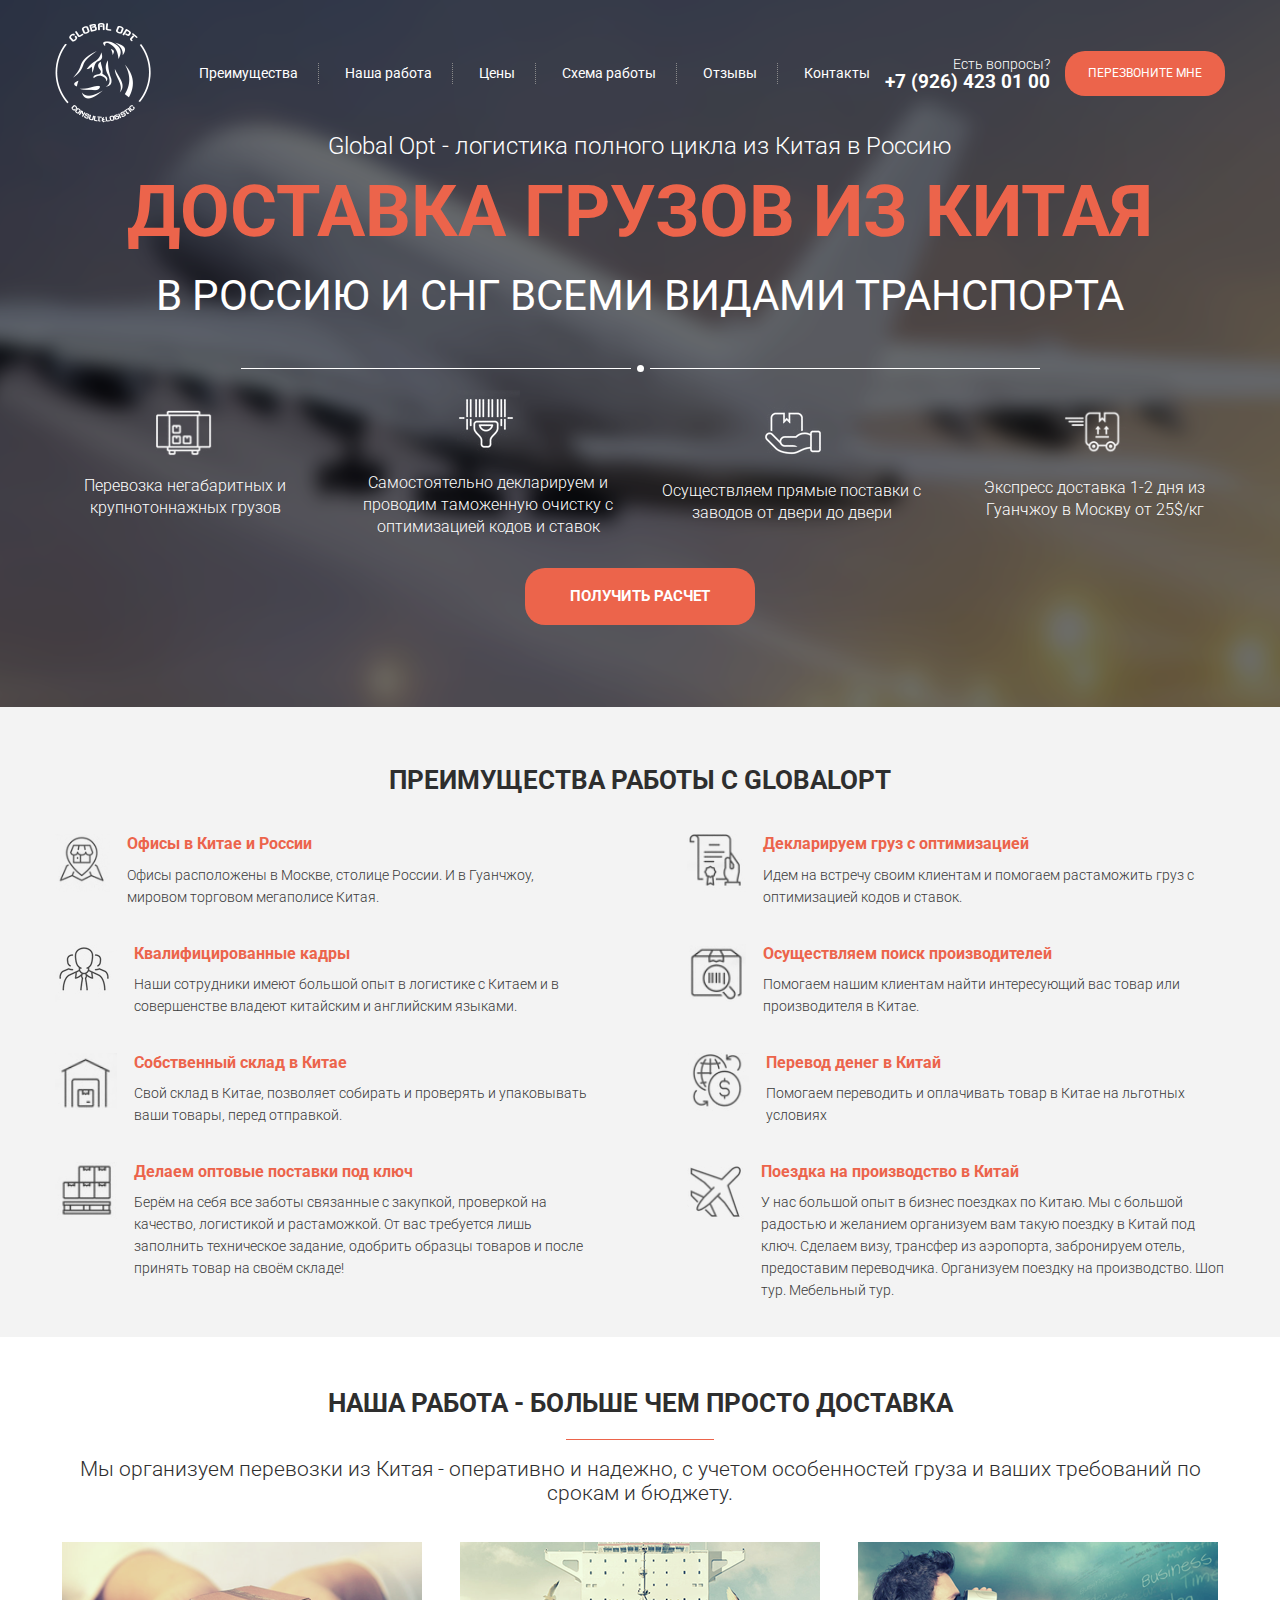
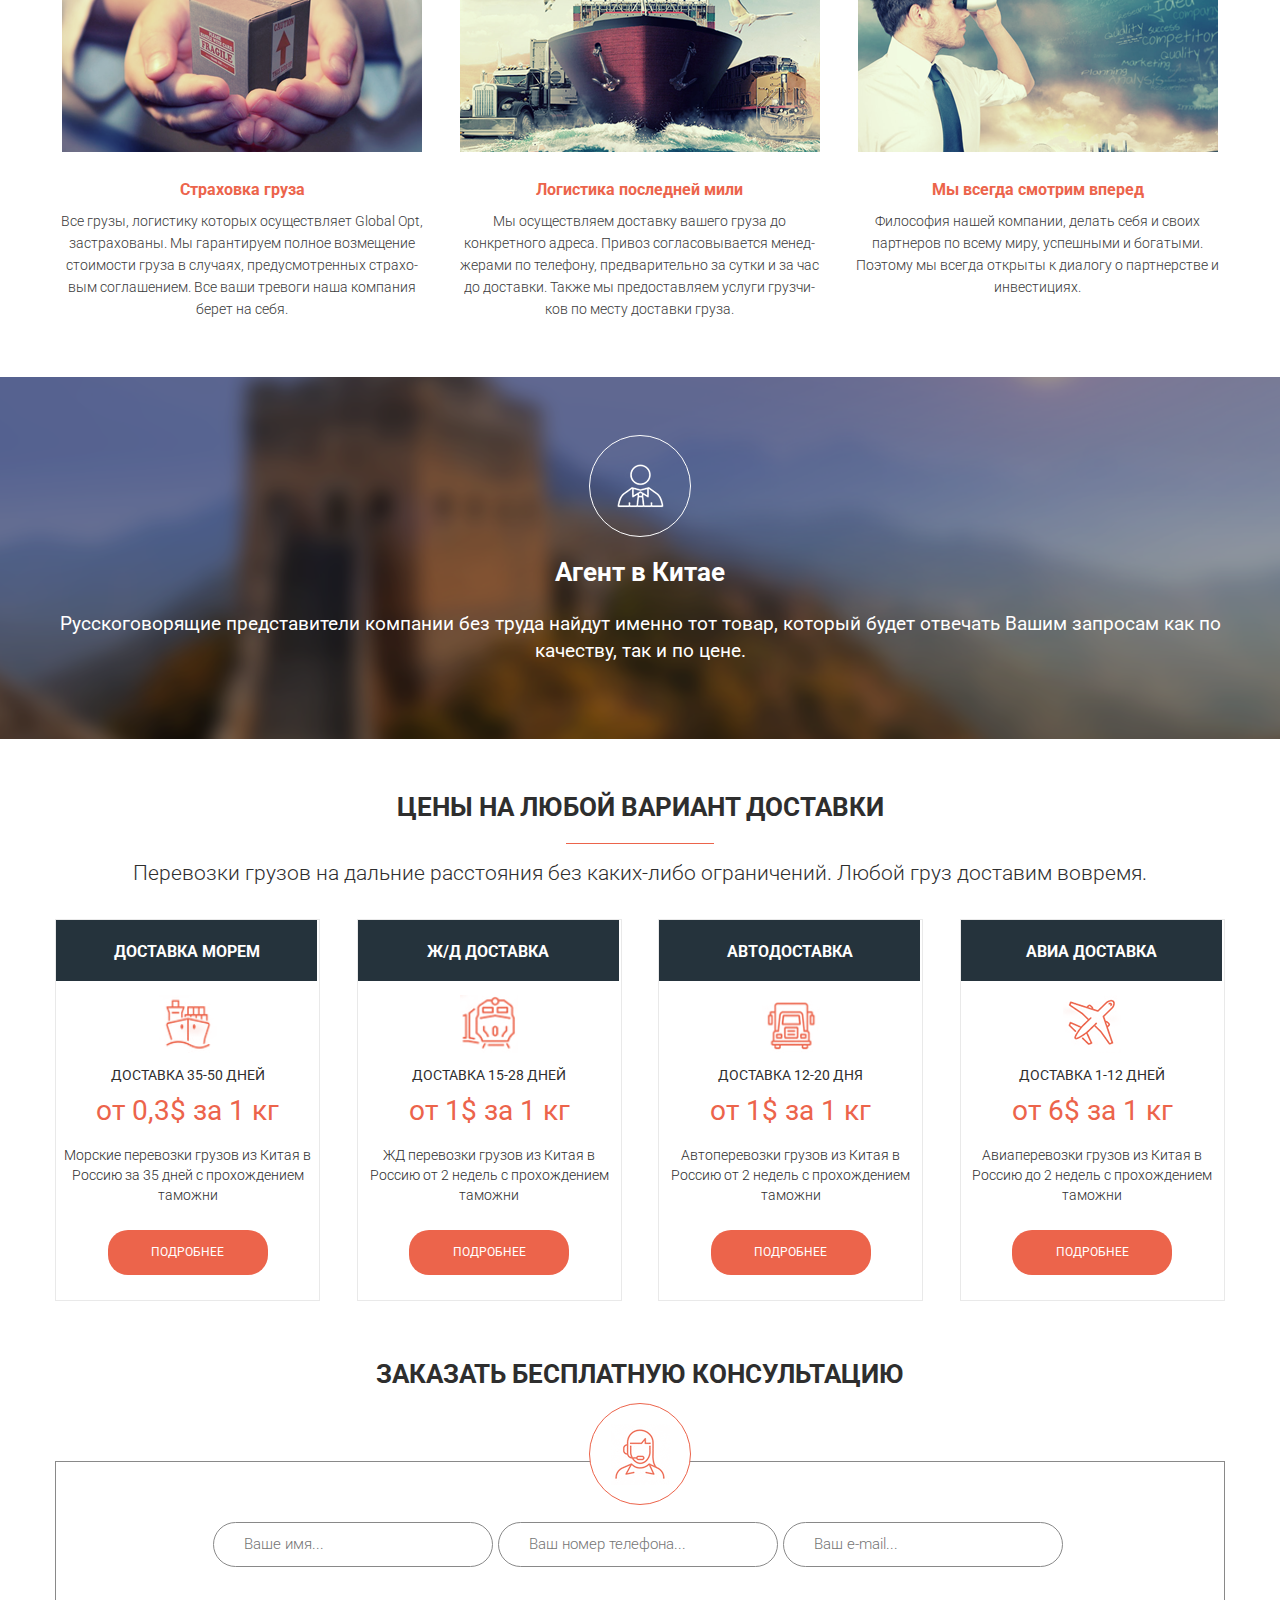
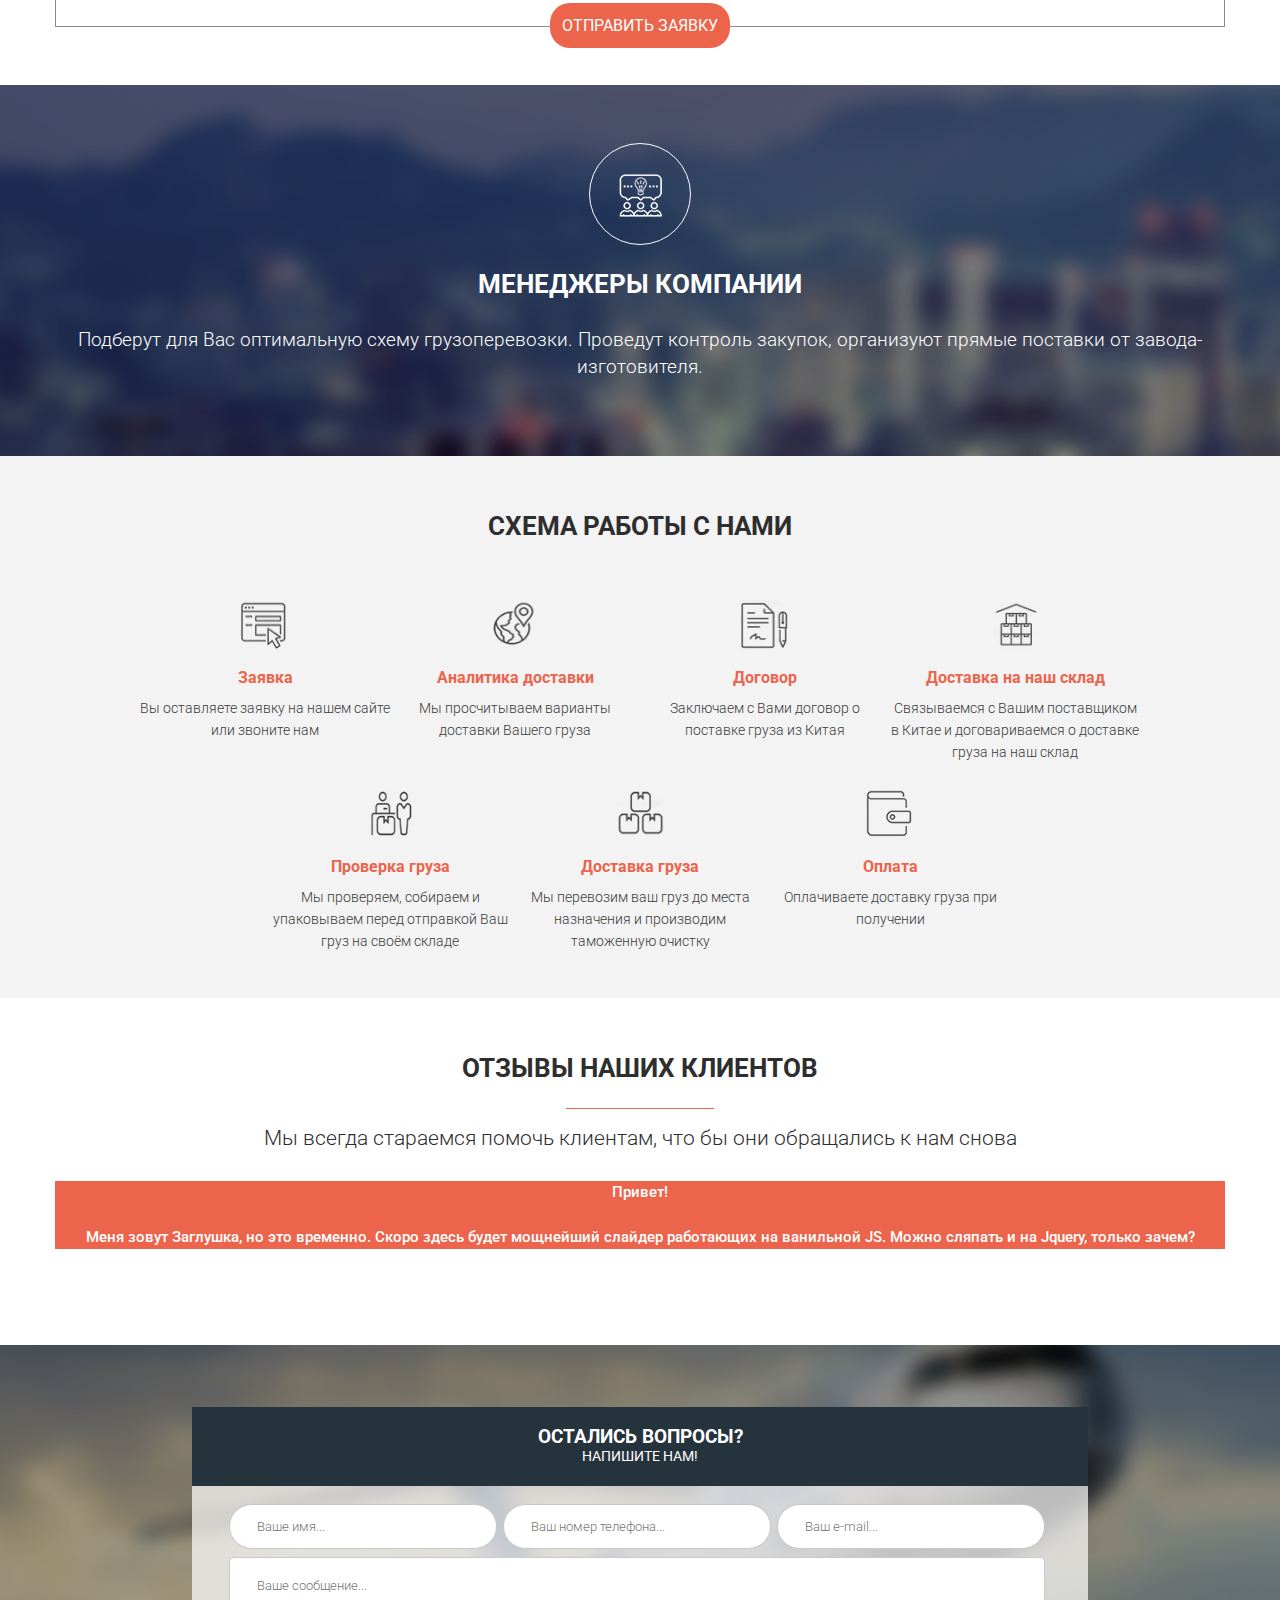
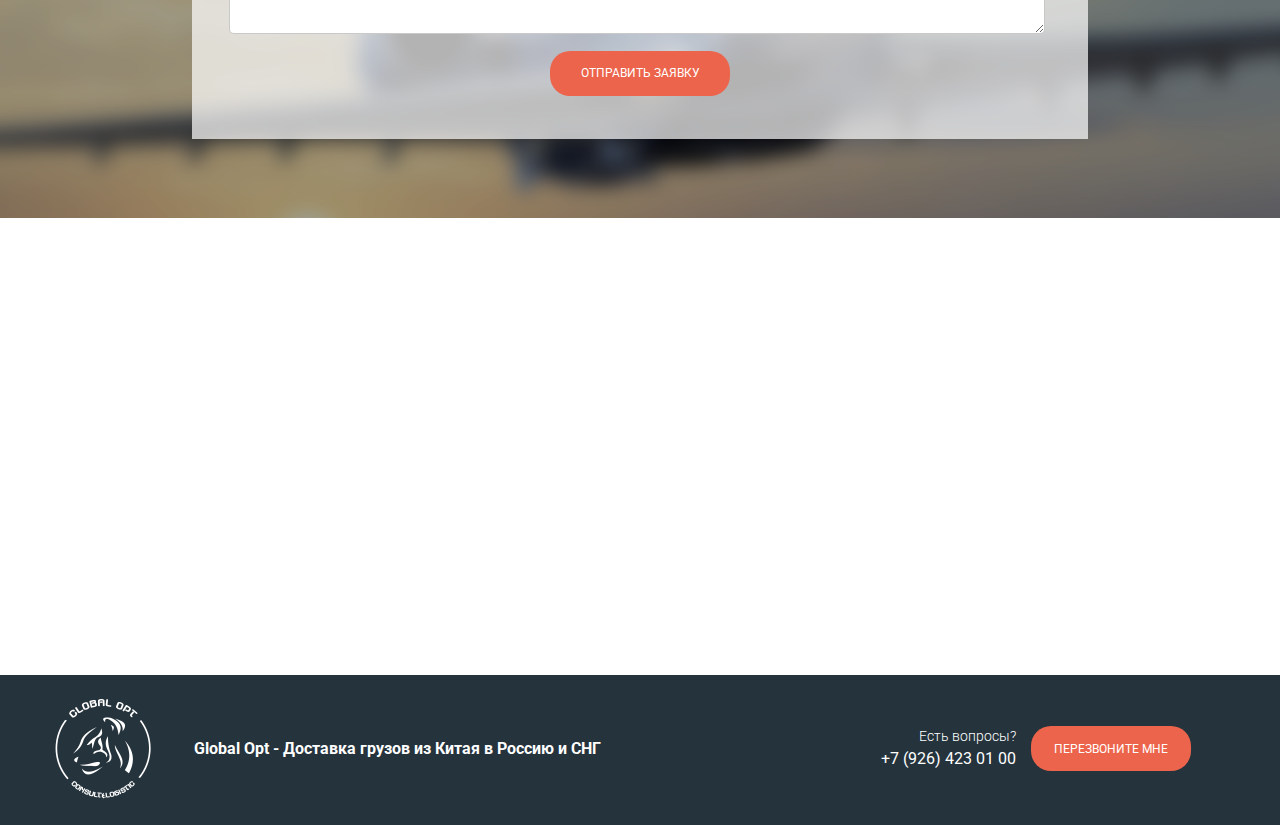
<file: docs/Glopt/index.html>
<!DOCTYPE html><html lang="en"><head><meta charset="UTF-8"><meta http-equiv="X-UA-Compatible" content="IE=edge"><meta name="viewport" content="width=device-width,initial-scale=1"><title>Glopt</title><link rel="stylesheet" href="css/style.min.css"></head><body><section class="promo"><div class="container"><nav class="promo-menu"><div class="hamburger"><span></span> <span></span> <span></span></div><div class="promo-menu-mobile"><ul class="promo-menu-mobile__container"><a href="#" class="promo-menu-mobile__item">Преимущества</a> <a href="#" class="promo-menu-mobile__item">Наша работа</a> <a href="#" class="promo-menu-mobile__item">Цены</a> <a href="#" class="promo-menu-mobile__item">Схема работы </a><a href="#" class="promo-menu-mobile__item">Отзывы</a> <a href="#" class="promo-menu-mobile__item">Контакты</a></ul></div><div class="promo-menu__logo"><img src="img/promo/logo.png" alt="logo"></div><ul class="promo-menu__container"><a href="#" class="promo-menu__item">Преимущества</a> <a href="#" class="promo-menu__item">Наша работа</a> <a href="#" class="promo-menu__item">Цены</a> <a href="#" class="promo-menu__item">Схема работы </a><a href="#" class="promo-menu__item">Отзывы</a> <a href="#" class="promo-menu__item">Контакты</a></ul><div class="promo-menu__contacts"><div><div class="promo-menu__title">Есть вопросы?</div><a href="tel:89264230100" class="promo-menu__phone">+7 (926) 423 01 00</a></div><button class="button button_promo">Перезвоните мне</button></div></nav><h1 class="promo__header">Global Opt - логистика полного цикла из Китая в Россию</h1><h2 class="promo__title">ДОСТАВКА ГРУЗОВ ИЗ КИТАЯ</h2><div class="promo__subtitle">В РОССИЮ И СНГ ВСЕМИ ВИДАМИ ТРАНСПОРТА</div><div class="promo__divider"><div class="promo__divider-line"></div><div class="promo__divider-round"></div><div class="promo__divider-line"></div></div><div class="promo__descr-container"><div class="promo__descr-block"><img src="icons/promo/promo_icon1.png" alt="promo1" class="promo__descr-img"><div class="promo__descr-text">Перевозка негабаритных и крупнотоннажных грузов</div></div><div class="promo__descr-block"><img src="icons/promo/promo_icon2.png" alt="promo2" class="promo__descr-img"><div class="promo__descr-text">Самостоятельно декларируем и проводим таможенную очистку с оптимизацией кодов и ставок</div></div><div class="promo__descr-block"><img src="icons/promo/promo_icon3.png" alt="promo3" class="promo__descr-img"><div class="promo__descr-text">Осуществляем прямые поставки с заводов от двери до двери</div></div><div class="promo__descr-block"><img src="icons/promo/promo_icon4.png" alt="promo4" class="promo__descr-img"><div class="promo__descr-text">Экспресс доставка 1-2 дня из Гуанчжоу в Москву от 25$/кг</div></div></div><button class="button button_promo-bottom">Получить расчет</button></div></section><section class="advantages"><div class="container"><h2 class="section__title">Преимущества работы с GlobalOpt</h2><div class="advantages__wrapper"><div class="advantages__items"><img src="icons/advantages/adv_left1.png" alt="adv_l1" class="advantages__items-img"><div class="advantages__items-box"><h3 class="section__items-title">Офисы в Китае и России</h3><div class="section__items-descr">Офисы расположены в Москве, столице России. И в Гуанчжоу, мировом торговом мегаполисе Китая.</div></div></div><div class="advantages__items"><img src="icons/advantages/adv_right1.png" alt="adv_r1" class="advantages__items-img"><div class="advantages__items-box"><h3 class="section__items-title">Декларируем груз с оптимизацией</h3><div class="section__items-descr">Идем на встречу своим клиентам и помогаем растаможить груз с оптимизацией кодов и ставок.</div></div></div><div class="advantages__items"><img src="icons/advantages/adv_left2.png" alt="adv_l2" class="advantages__items-img"><div class="advantages__items-box"><h3 class="section__items-title">Квалифицированные кадры</h3><div class="section__items-descr">Наши сотрудники имеют большой опыт в логистике с Китаем и в совершенстве владеют китайским и английским языками.</div></div></div><div class="advantages__items"><img src="icons/advantages/adv_right2.png" alt="adv_r2" class="advantages__items-img"><div class="advantages__items-box"><h3 class="section__items-title">Осуществляем поиск производителей</h3><div class="section__items-descr">Помогаем нашим клиентам найти интересующий вас товар или производителя в Китае.</div></div></div><div class="advantages__items"><img src="icons/advantages/adv_left3.png" alt="adv_l3" class="advantages__items-img"><div class="advantages__items-box"><h3 class="section__items-title">Собственный склад в Китае</h3><div class="section__items-descr">Свой склад в Китае, позволяет собирать и проверять и упаковывать ваши товары, перед отправкой.</div></div></div><div class="advantages__items"><img src="icons/advantages/adv_right3.png" alt="adv_r3" class="advantages__items-img"><div class="advantages__items-box"><h3 class="section__items-title">Перевод денег в Китай</h3><div class="section__items-descr">Помогаем переводить и оплачивать товар в Китае на льготных условиях</div></div></div><div class="advantages__items"><img src="icons/advantages/adv_left4.png" alt="adv_l4" class="advantages__items-img"><div class="advantages__items-box"><h3 class="section__items-title">Делаем оптовые поставки под ключ</h3><div class="section__items-descr">Берём на себя все заботы связанные с закупкой, проверкой на качество, логистикой и растаможкой. От вас требуется лишь заполнить техническое задание, одобрить образцы товаров и после принять товар на своём складе!</div></div></div><div class="advantages__items"><img src="icons/advantages/adv_right4.png" alt="adv_r4" class="advantages__items-img"><div class="advantages__items-box"><h3 class="section__items-title">Поездка на производство в Китай</h3><div class="section__items-descr">У нас большой опыт в бизнес поездках по Китаю. Мы с большой радостью и желанием организуем вам такую поездку в Китай под ключ. Сделаем визу, трансфер из аэропорта, забронируем отель, предоставим переводчика. Организуем поездку на производство. Шоп тур. Мебельный тур.</div></div></div></div></div></section><section class="job"><div class="container"><h2 class="section__title">Наша работа - больше чем просто доставка</h2><div class="section__divider"></div><div class="section__subtitle">Мы организуем перевозки из Китая - оперативно и надежно, с учетом особенностей груза и ваших требований по срокам и бюджету.</div><div class="job__items"><div class="job__items-box"><img src="img/job/job1.png" alt="job1" class="job__items-img"><h3 class="section__items-title">Страховка груза</h3><div class="section__items-descr">Все грузы, логистику которых осуществляет Global Opt, застрахованы. Мы гарантируем полное возмещение стоимости груза в случаях, предусмотренных страхо- вым соглашением. Все ваши тревоги наша компания берет на себя.</div></div><div class="job__items-box"><img src="img/job/job2.png" alt="job2" class="job__items-img"><h3 class="section__items-title">Логистика последней мили</h3><div class="section__items-descr">Мы осуществляем доставку вашего груза до конкретного адреса. Привоз согласовывается менед- жерами по телефону, предварительно за сутки и за час до доставки. Также мы предоставляем услуги грузчи- ков по месту доставки груза.</div></div><div class="job__items-box"><img src="img/job/job3.png" alt="job3" class="job__items-img"><h3 class="section__items-title">Мы всегда смотрим вперед</h3><div class="section__items-descr">Философия нашей компании, делать себя и своих партнеров по всему миру, успешными и богатыми. Поэтому мы всегда открыты к диалогу о партнерстве и инвестициях.</div></div></div></div></section><section class="agent"><div class="container"><div class="section__round"><img src="icons/agent/agent_icon.png" alt="agent" class="agent__icon"></div><h2 class="section__title_white">Агент в Китае</h2><div class="section__subtitle_white">Русскоговорящие представители компании без труда найдут именно тот товар, который будет отвечать Вашим запросам как по качеству, так и по цене.</div></div></section><section class="prices"><div class="container"><h2 class="section__title">Цены на любой вариант доставки</h2><div class="section__divider"></div><div class="section__subtitle">Перевозки грузов на дальние расстояния без каких-либо ограничений. Любой груз доставим вовремя.</div><div class="prices__tabs-wrapper"><div class="prices__tab"><div class="prices__tab-article">Доставка морем</div><img src="icons/prices/prices1.png" alt="price1" class="prices__tab-img"><div class="prices__tab-conditions"><div class="prices__tab-time">Доставка 35-50 дней</div><div class="prices__tab-cost">от 0,3$ за 1 кг</div></div><div class="prices__tab-descr">Морские перевозки грузов из Китая в Россию за 35 дней с прохождением таможни</div><div class="prices__tab-info">Lorem ipsum, dolor sit amet consectetur adipisicing elit. Veritatis itaque fugit accusamus iure libero? Consequuntur tempora fugit nobis, delectus quisquam, fuga porro repudiandae dicta odio magnam magni nam officiis minus?</div><button class="button button_prices">Подробнее</button></div><div class="prices__tab"><div class="prices__tab-article">Ж/Д доставка</div><img src="icons/prices/prices2.png" alt="price2" class="prices__tab-img"><div class="prices__tab-conditions"><div class="prices__tab-time">Доставка 15-28 дней</div><div class="prices__tab-cost">от 1$ за 1 кг</div></div><div class="prices__tab-descr">ЖД перевозки грузов из Китая в Россию от 2 недель с прохождением таможни</div><div class="prices__tab-info">Lorem ipsum, dolor sit amet consectetur adipisicing elit. Veritatis itaque fugit accusamus iure libero? Consequuntur tempora fugit nobis, delectus quisquam, fuga porro repudiandae dicta odio magnam magni nam officiis minus?</div><button class="button button_prices">Подробнее</button></div><div class="prices__tab"><div class="prices__tab-article">Автодоставка</div><img src="icons/prices/prices3.png" alt="price3" class="prices__tab-img"><div class="prices__tab-conditions"><div class="prices__tab-time">Доставка 12-20 дня</div><div class="prices__tab-cost">от 1$ за 1 кг</div></div><div class="prices__tab-descr">Автоперевозки грузов из Китая в Россию от 2 недель с прохождением таможни</div><div class="prices__tab-info">Lorem ipsum, dolor sit amet consectetur adipisicing elit. Veritatis itaque fugit accusamus iure libero? Consequuntur tempora fugit nobis, delectus quisquam, fuga porro repudiandae dicta odio magnam magni nam officiis minus?</div><button class="button button_prices">Подробнее</button></div><div class="prices__tab"><div class="prices__tab-article">Авиа доставка</div><img src="icons/prices/prices4.png" alt="price4" class="prices__tab-img"><div class="prices__tab-conditions"><div class="prices__tab-time">Доставка 1-12 дней</div><div class="prices__tab-cost">от 6$ за 1 кг</div></div><div class="prices__tab-descr">Авиаперевозки грузов из Китая в Россию до 2 недель с прохождением таможни</div><div class="prices__tab-info">Lorem ipsum, dolor sit amet consectetur adipisicing elit. Veritatis itaque fugit accusamus iure libero? Consequuntur tempora fugit nobis, delectus quisquam, fuga porro repudiandae dicta odio magnam magni nam officiis minus?</div><button class="button button_prices">Подробнее</button></div></div></div></section><section class="consultation"><div class="container"><h2 class="section__title">Заказать бесплатную консультацию</h2><form class="consultation__form"><div class="section__round section__round_red"><img src="icons/consultation/consultation_icon.png" alt="consultation" class="consultation__img"></div><input name="name" required placeholder="Ваше имя..." type="text"> <input name="phone" required placeholder="Ваш номер телефона..."> <input name="email" required placeholder="Ваш e-mail..." type="email"> <button class="button button_consultation">Отправить заявку</button></form></div></section><section class="managers"><div class="container"><div class="section__round"><img src="icons/managers/managers_icon.png" alt="manager" class="managers__img"></div><div class="section__title section__title_white">Менеджеры компании</div><div class="section__subtitle section__subtitle_white">Подберут для Вас оптимальную схему грузоперевозки. Проведут контроль закупок, организуют прямые поставки от завода-изготовителя.</div></div></section><section class="scheme"><div class="container"><div class="section__title">Схема работы с нами</div><div class="scheme__wrapper"><div class="scheme__step"><img src="icons/scheme/scheme1.png" alt="scheme1" class="scheme__img"><h3 class="section__items-title section__items-title_scheme">Заявка</h3><div class="section__items-descr">Вы оставляете заявку на нашем сайте или звоните нам</div></div><div class="scheme__step"><img src="icons/scheme/scheme2.png" alt="scheme2" class="scheme__img"><h3 class="section__items-title section__items-title_scheme">Аналитика доставки</h3><div class="section__items-descr">Мы просчитываем варианты доставки Вашего груза</div></div><div class="scheme__step"><img src="icons/scheme/scheme3.png" alt="scheme3" class="scheme__img"><h3 class="section__items-title section__items-title_scheme">Договор</h3><div class="section__items-descr">Заключаем с Вами договор о поставке груза из Китая</div></div><div class="scheme__step"><img src="icons/scheme/scheme4.png" alt="scheme4" class="scheme__img"><h3 class="section__items-title section__items-title_scheme">Доставка на наш склад</h3><div class="section__items-descr">Связываемся с Вашим поставщиком в Китае и договариваемся о доставке груза на наш склад</div></div><div class="scheme__step"><img src="icons/scheme/scheme5.png" alt="scheme5" class="scheme__img"><h3 class="section__items-title section__items-title_scheme">Проверка груза</h3><div class="section__items-descr">Мы проверяем, собираем и упаковываем перед отправкой Ваш груз на своём складе</div></div><div class="scheme__step"><img src="icons/scheme/scheme6.png" alt="scheme6" class="scheme__img"><h3 class="section__items-title section__items-title_scheme">Доставка груза</h3><div class="section__items-descr">Мы перевозим ваш груз до места назначения и производим таможенную очистку</div></div><div class="scheme__step"><img src="icons/scheme/scheme7.png" alt="scheme7" class="scheme__img"><h3 class="section__items-title section__items-title_scheme">Оплата</h3><div class="section__items-descr">Оплачиваете доставку груза при получении</div></div></div></div></section><section class="responds"><div class="container"><div class="section__title">отзывы наших клиентов</div><div class="section__divider"></div><div class="section__subtitle">Мы всегда стараемся помочь клиентам, что бы они обращались к нам снова</div><div class="responds__carousel">Привет!<br><br>Меня зовут Заглушка, но это временно. Скоро здесь будет мощнейший слайдер работающих на ванильной JS. Можно сляпать и на Jquery, только зачем?</div></div></section><section class="questions"><div class="container"><div class="questions__article-box"><h2 class="questions__title">Остались вопросы?</h2><div class="questions__descr">Напишите нам!</div></div><form class="questions__form"><input name="name" required placeholder="Ваше имя..." type="text"> <input name="phone" required placeholder="Ваш номер телефона..."> <input name="email" required placeholder="Ваш e-mail..." type="email"> <textarea name="text" required placeholder="Ваше сообщение..." type="text"></textarea> <button class="button button_questions">Отправить заявку</button></form></div></section><section class="map"><iframe src="https://www.google.com/maps/embed?pb=!1m18!1m12!1m3!1d1587.8750513450725!2d37.62847587574736!3d55.748175419114496!2m3!1f0!2f0!3f0!3m2!1i1024!2i768!4f13.1!3m3!1m2!1s0x46b54af8f4b2bb81%3A0x4ddbd95d7439813b!2z0KHQsNC00L7QstC90LjRh9C10YHQutCw0Y8g0YPQuy4sIDUsINC-0YTQuNGBIDQtNiwg0JzQvtGB0LrQstCwLCAxMTUwMzU!5e0!3m2!1sru!2sru!4v1667664476204!5m2!1sru!2sru" width="100%" height="450" style="border:0;" allowfullscreen="" loading="lazy" referrerpolicy="no-referrer-when-downgrade"></iframe></section><footer class="footer"><div class="container"><div class="footer__wrapper"><div class="footer__logo"><img src="img/footer/logo.png" alt="logo"></div><div class="footer__descr">Global Opt - Доставка грузов из Китая в Россию и СНГ</div><div class="footer__contacts"><div><div class="footer__title">Есть вопросы?</div><a href="tel:89264230100" class="footer__phone">+7 (926) 423 01 00</a></div><button class="button button_footer">Перезвоните мне</button></div></div></div></footer><script src="js/script.js"></script></body></html>
</file>
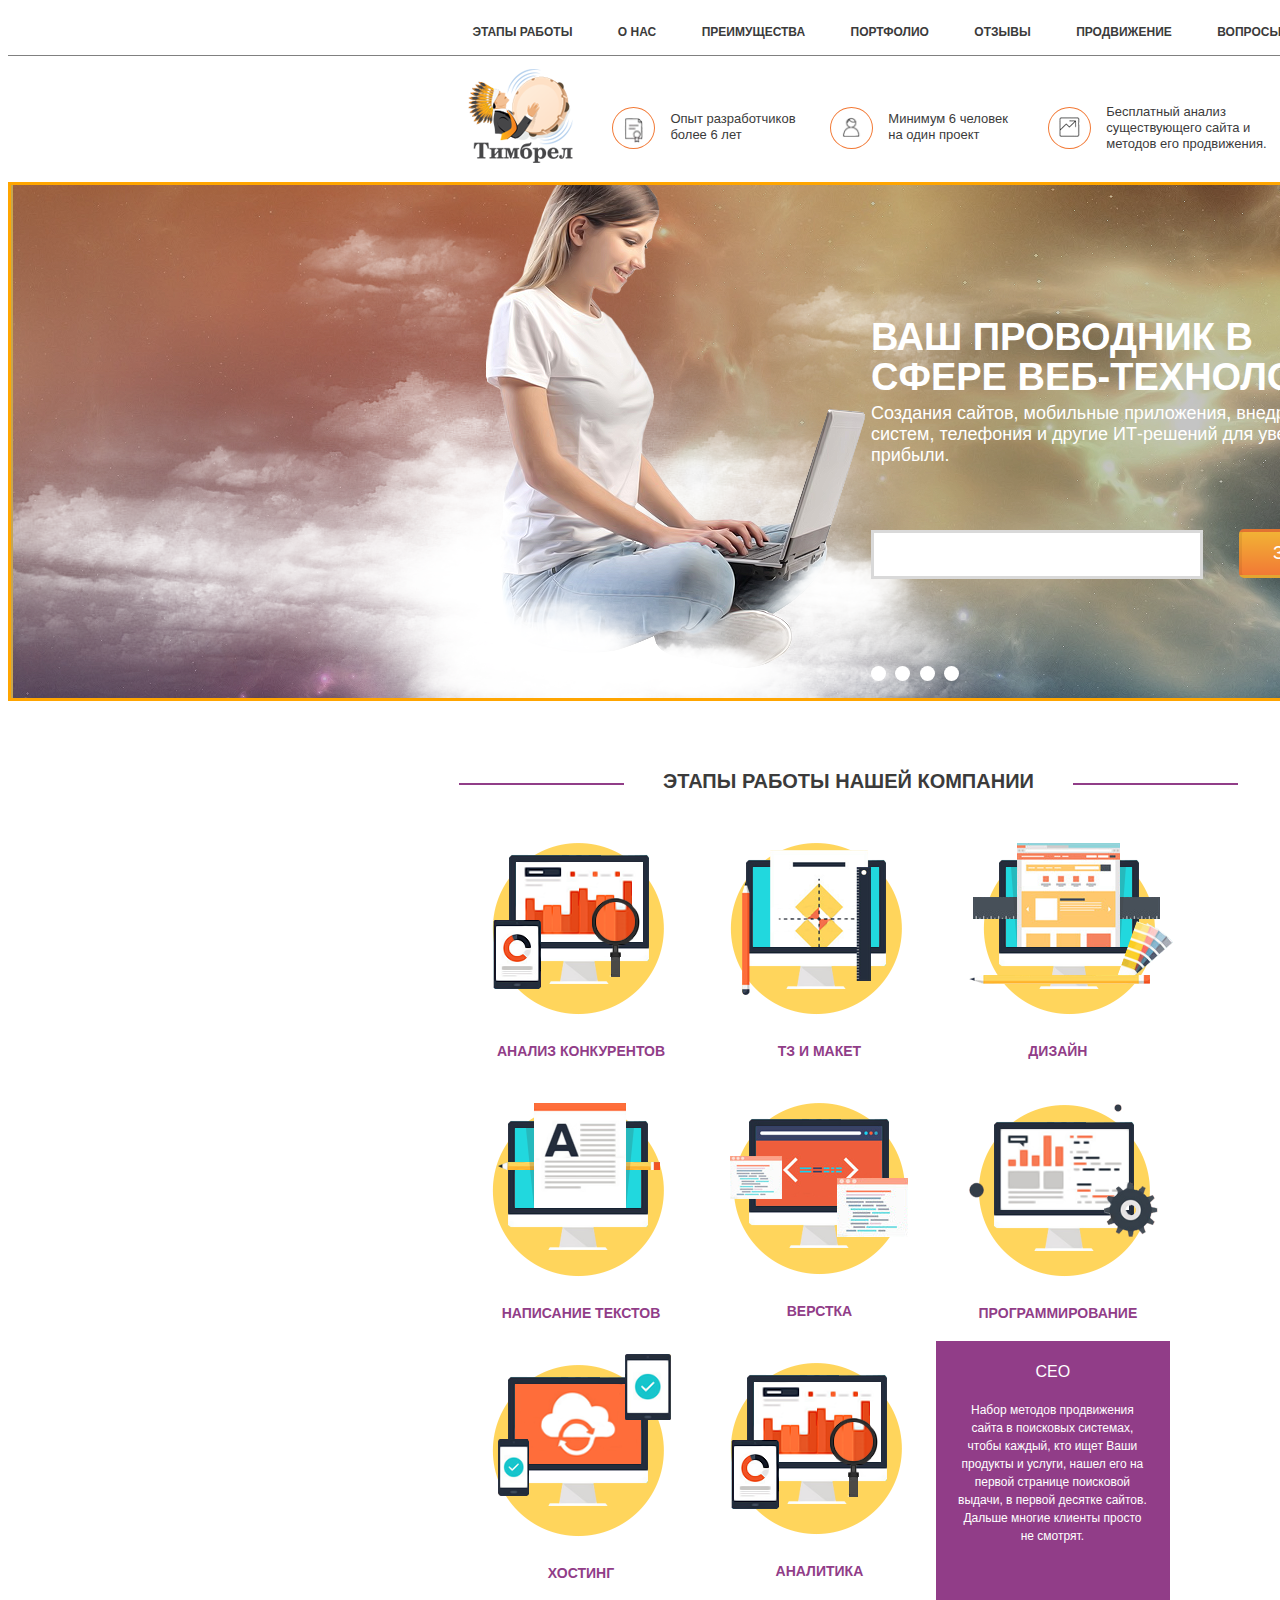
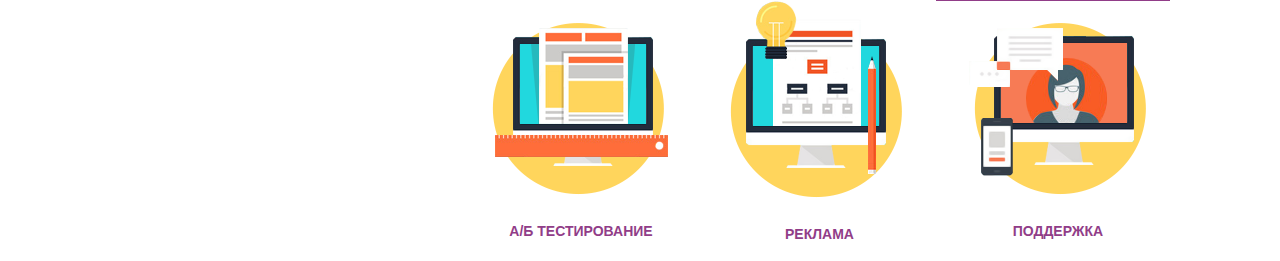
<file: docs/Timbrel/index.html>
<!DOCTYPE html>
<html lang="en">

<head>
    <meta charset="UTF-8">
    <meta http-equiv="X-UA-Compatible" content="IE=edge">
    <meta name="viewport" content="width=device-width, initial-scale=1.0">
    <title>Timbrel</title>
    <link rel="stylesheet" href="css/style.css">
</head>

<body>
    <header>
        <nav class="menu">
            <ul class="menu_items">
                <li class="item">Этапы работы</li>
                <li class="item">О нас</li>
                <li class="item">Преимущества</li>
                <li class="item">Портфолио</li>
                <li class="item">Отзывы</li>
                <li class="item">Продвижение</li>
                <li class="item">Вопросы и ответы</li>
                <li class="item">Контакты</li>
            </ul>
        </nav>
        <div class="header_wrapper">
            <div class="header_logo">
                <img src="img/logo.png" alt="x">
            </div>

            <div class="header_benefits">
                <img src="icons/benefits_pic1.png" alt="b1">
            </div>
            <div class="benefits_descr">
                Опыт разработчиков <br>
                более 6 лет
            </div>

            <div class="header_benefits">
                <img src="icons/benefits_pic2.png" alt="b2">
            </div>
            <div class="benefits_descr">
                Минимум 6 человек <br>
                на один проект
            </div>

            <div class="header_benefits">
                <img src="icons/benefits_pic3.png" alt="b3">
            </div>
            <div class="benefits_descr long">
                Бесплатный анализ
                существующего сайта и
                методов его продвижения.
            </div>

            <div class="header_contacts">
                Ежедневно с 9.00 до 21.00
                <div class="contacts_phone">
                   <span>8-800-</span>0000-000
                </div>
                <button>Заказать звонок</button>
            </div>
        </div>
    </header>

    <section class="promo">
        <div class="promo_wrapper">
            <h1 class="promo_title">
                Ваш проводник
                в сфере веб-технологий
            </h1>
    
            <h2 class="promo_subtitle">
                Создания сайтов, мобильные приложения,  внедрением CRM систем, телефония и другие ИТ-решений для увеличения   прибыли. 
            </h2>

            <input type="email">
            <button>
                Заказать сайт!
            </button>
            
            <div class="switcher_wrapper">
                <div class="promo_switcher"></div>
                <div class="promo_switcher"></div>
                <div class="promo_switcher"></div>
                <div class="promo_switcher"></div>
            </div>

        </div> 
    </section>

    <section class="steps">
        <div class="steps_wrapper">
            <div class="steps_divider"></div>
            <h2 class="steps_title">
                этапы работы нашей компании
            </h2>
            <div class="steps_divider"></div>
        </div>

        <div class="steps_box">
            <img src="img/steps/analitycs.png" alt="">
            <h2 class="steps_subtitle">
                Анализ конкурентов 
            </h2>
        </div>
        <div class="steps_box">
            <img src="img/steps/task_sample.png" alt="">
            <h2 class="steps_subtitle">
                ТЗ и макет
            </h2>
        </div>
        <div class="steps_box">
            <img src="img/steps/design.png" alt="">
            <h2 class="steps_subtitle">
                Дизайн
            </h2>
        </div>
        <div class="steps_box">
            <img src="img/steps/texts.png" alt="">
            <h2 class="steps_subtitle">
                написание текстов
            </h2>
        </div>
        <div class="steps_box">
            <img src="img/steps/site_creation.png" alt="">
            <h2 class="steps_subtitle">
                Верстка 
            </h2>
        </div>
        <div class="steps_box">
            <img src="img/steps/coding.png" alt="">
            <h2 class="steps_subtitle">
                Программирование
            </h2>
        </div>
        <div class="steps_box_medium">
            <img src="img/steps/hosting.png" alt="">
            <h2 class="steps_subtitle">
                Хостинг
            </h2>
        </div>
        <div class="steps_box">
            <img src="img/steps/analitycs.png" alt="">
            <h2 class="steps_subtitle">
                Аналитика
            </h2>
        </div>
        <div class="steps_box_text">
            <h2 class="steps_box_title">
                CEO
            </h2>
            <div class="steps_box_subtitle">
                Набор методов продвижения сайта в поисковых системах, чтобы каждый, кто ищет Ваши продукты и услуги, нашел его на первой странице поисковой выдачи, в первой десятке сайтов. Дальше многие клиенты просто не смотрят. 
            </div>
        </div>
        <div class="steps_box">
            <img src="img/steps/tests.png" alt="">
            <h2 class="steps_subtitle">
                А/Б тестирование
            </h2>
        </div>
        <div class="steps_box_big">
            <img src="img/steps/advertisment.png" alt="">
            <h2 class="steps_subtitle">
                Реклама 
            </h2>
        </div>
        <div class="steps_box">
            <img src="img/steps/support.png" alt="">
            <h2 class="steps_subtitle">
                Поддержка
            </h2>
        </div>
    </section>

</body>

</html>
</file>
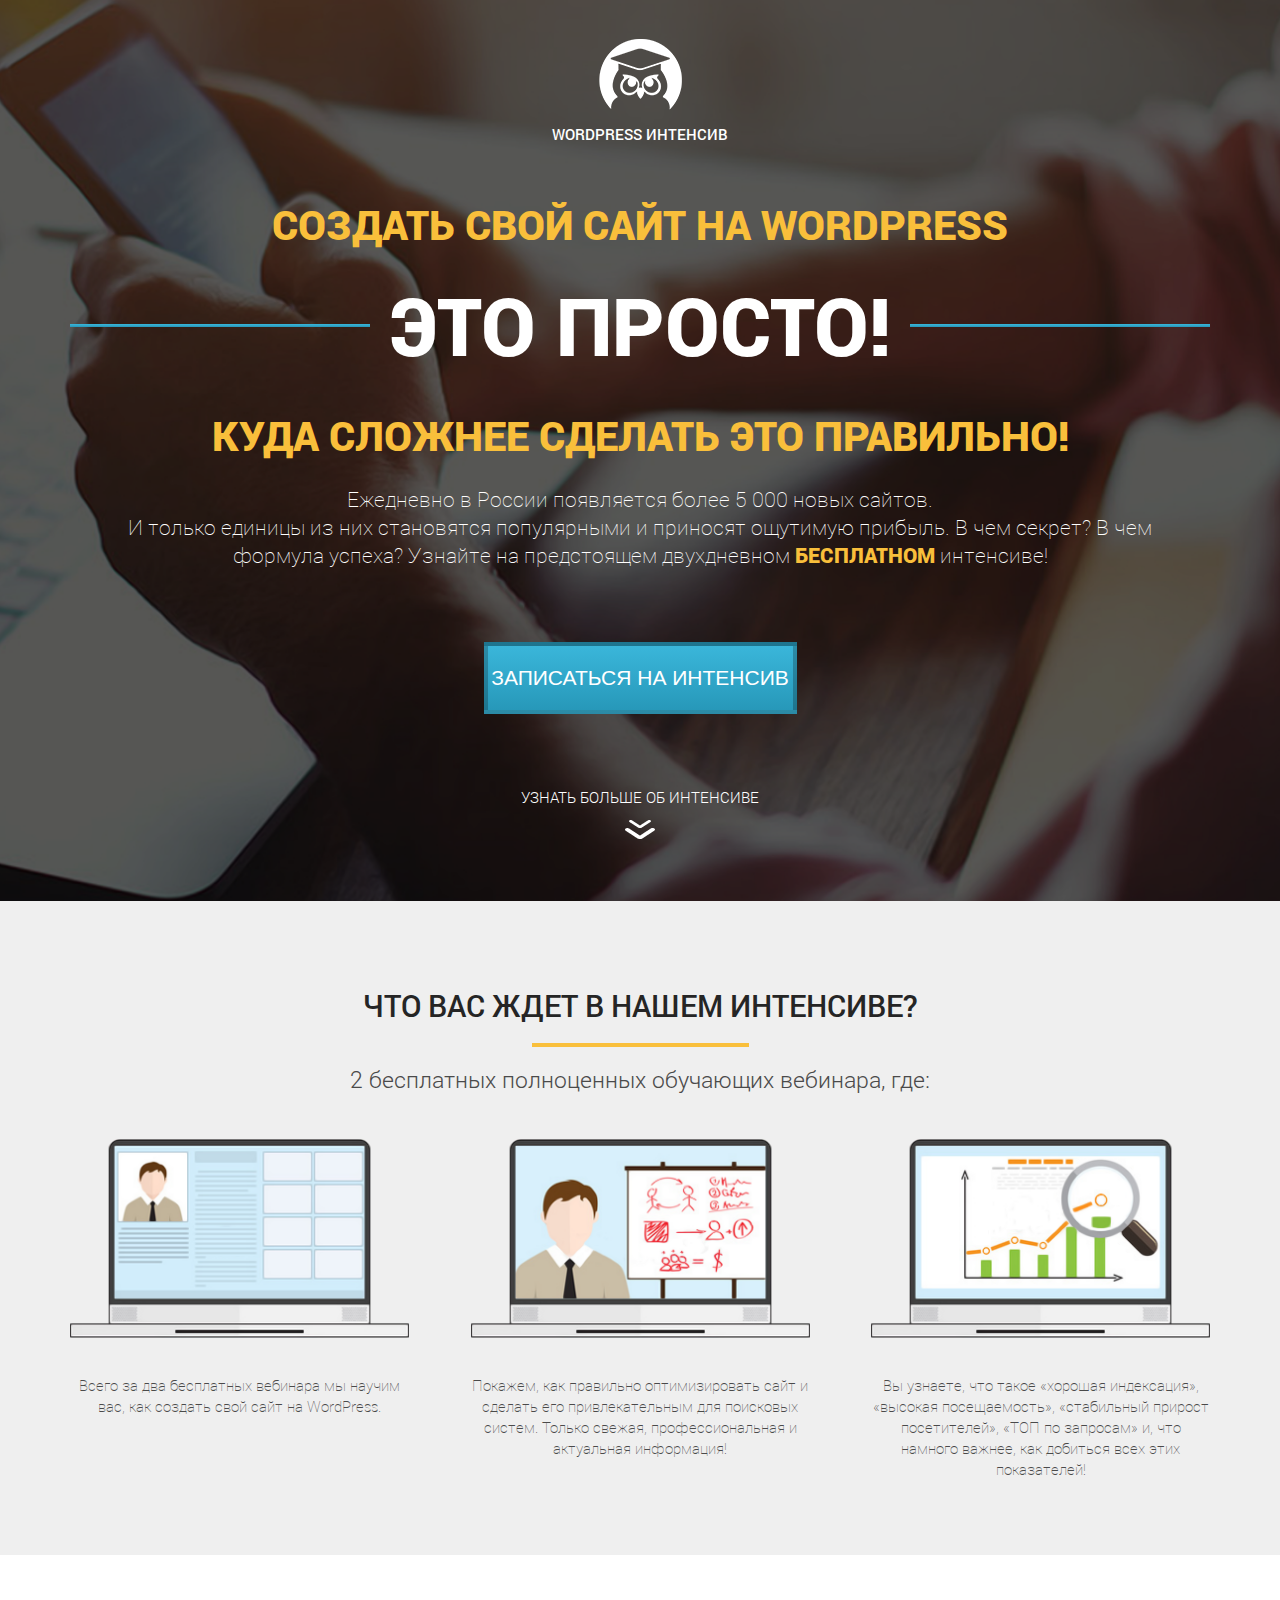
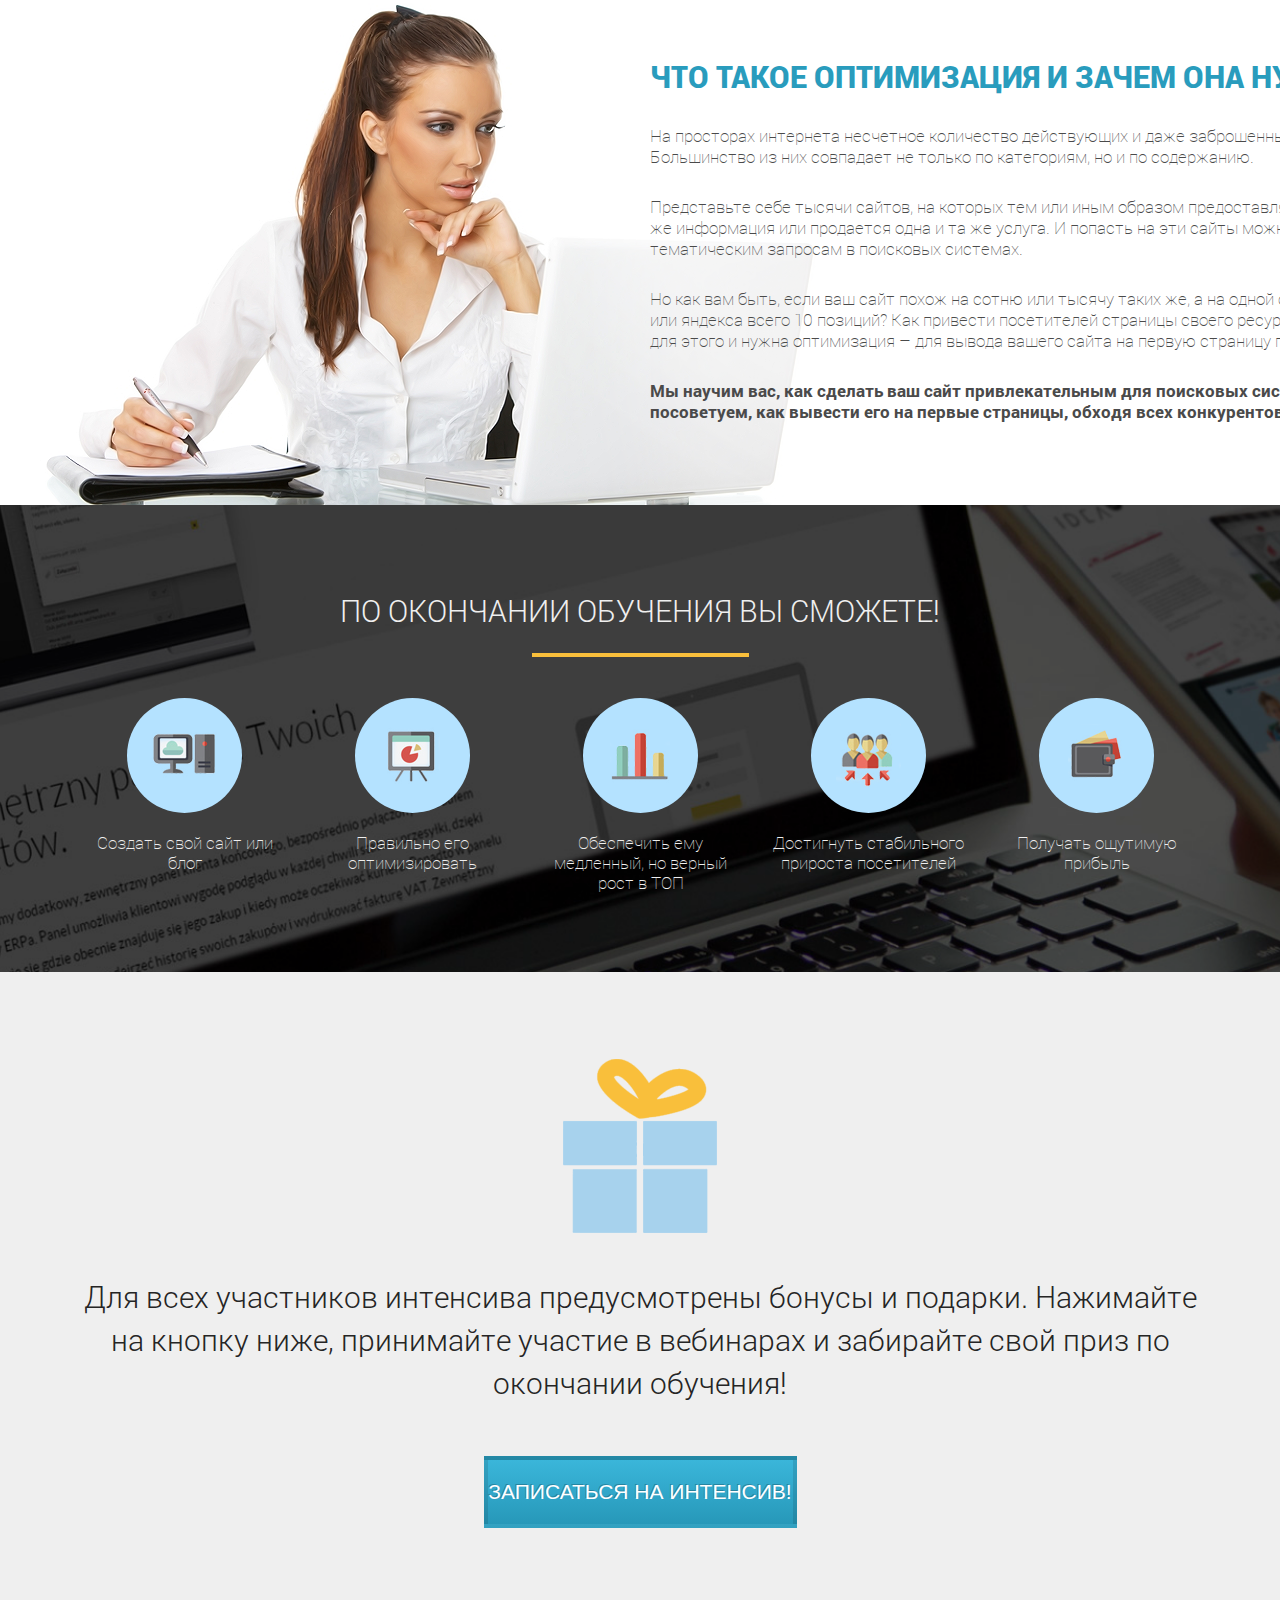
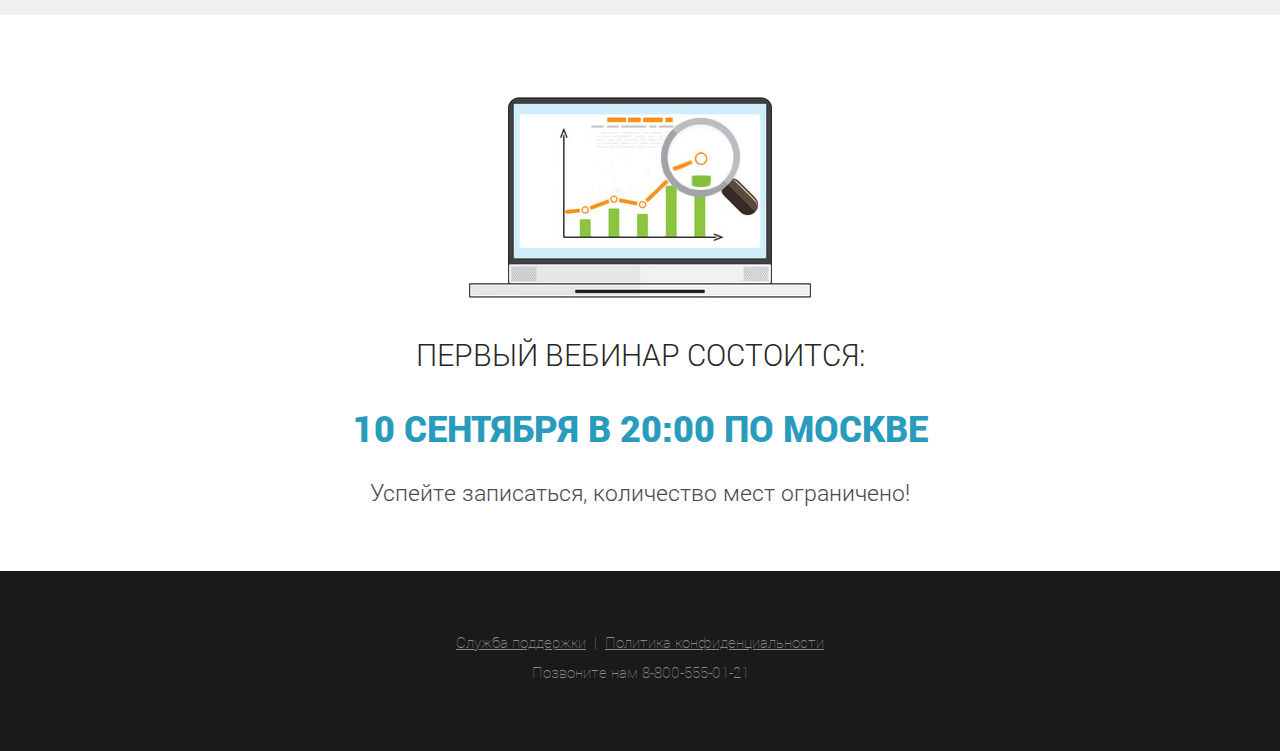
<file: docs/WordPress/index.html>
<!DOCTYPE html>
<html lang="ru">
<head>
    <meta charset="UTF-8">
    <meta http-equiv="X-UA-Compatible" content="IE=edge">
    <meta name="viewport" content="width=device-width, initial-scale=1.0">
    <title>WordPress интенсив</title>
    <link rel="stylesheet" href="css/fonts.css">
    <link rel="stylesheet" href="css/style.css">
</head>
<body>

    <section class="promo">
        <div class="container">
            <div class="logo">
                <img src="img/logo.png" alt="logo" class="logo_img">
                <div class="logo_text">WordPress интенсив</div>
            </div>

            <h1 class="title">Создать свой сайт на WordPress </h1>
            <div class="simple">
                <div class="line"></div>
                <h2 class="title_big">это просто!</h2>
                <div class="line"></div>
            </div>
            <h2 class="title">Куда сложнее сделать это правильно!</h2>

            <div class="promo_text">
                Ежедневно в России появляется более 5 000 новых сайтов.<br>
                И только единицы из них становятся популярными и приносят ощутимую прибыль. В чем секрет? В чем формула успеха? Узнайте на предстоящем двухдневном <span>БЕСПЛАТНОМ</span> интенсиве!
            </div>

            <button class="promo_btn">записаться на интенсив</button>

            <div class="more">
                <div class="more_text">узнать больше об интенсиве</div>
                <img src="img/arrow.png" alt="arrow" class="more_arrow">
            </div>         
        </div>
    </section>

    <section class="waiting">
        <div class="container">
            <h2 class="waiting_header">Что вас ждет в нашем интенсиве?</h2>
            <div class="waiting_divider"></div>
            <div class="waiting_subheader">2 бесплатных полноценных обучающих вебинара, где:</div>

            <div class="waiting_wrapper">
                <div class="waiting_item">
                    <img src="img/promo/promo_left.png" alt="left" class="waiting_img">
                    <div class="waiting_descr">Всего за два бесплатных вебинара мы научим вас, как создать свой сайт на WordPress. </div>
                </div>
                <div class="waiting_item">
                    <img src="img/promo/promo_middle.png" alt="middle" class="waiting_img">
                    <div class="waiting_descr">Покажем, как правильно оптимизировать сайт и сделать его привлекательным для поисковых систем. Только свежая, профессиональная и 
                        актуальная информация!</div>
                </div>
                <div class="waiting_item">
                    <img src="img/promo/promo_right.png" alt="right" class="waiting_img">
                    <div class="waiting_descr">Вы узнаете, что такое «хорошая индексация»,
                        «высокая посещаемость», «стабильный прирост посетителей», «ТОП по запросам» и, что намного важнее, как добиться всех этих показателей!</div>
                </div>
            </div>
        </div>
    </section>

    <section class="optimization">

        <img src="img/bg/woman_bg.png" alt="woman" class="woman_bg">
        <div class="container">
            <div class="optimization_descr">
                <h2 class="optimization_title">Что такое оптимизация и зачем она нужна?</h2>
                <div class="optimization_text">
                    <div class="line">На просторах интернета несчетное количество действующих и даже заброшенных сайтов. Большинство из них совпадает не только по категориям, но и по содержанию. </div>
                    <div class="line">Представьте себе тысячи сайтов, на которых тем или иным образом предоставляется одна и та же информация или продается одна и та же услуга. И попасть на эти сайты можно лишь по тематическим запросам в поисковых системах.</div>
                    <div class="line">Но как вам быть, если ваш сайт похож на сотню или тысячу таких же, а на одной странице гугла или яндекса всего 10 позиций? Как привести посетителей страницы своего ресурса? Именно для этого и нужна оптимизация – для вывода вашего сайта на первую страницу поиска!</div>
                    <div class="line"><span>Мы научим вас, как сделать ваш сайт привлекательным для поисковых систем и посоветуем, как вывести его на первые страницы, обходя всех конкурентов.</span></div>
                </div>
            </div>
        </div>
    </section>

    <section class="result">
        <div class="result_container">
            <h2 class="result_title">По окончании обучения Вы сможете!</h2>

            <div class="result_divider"></div>

            <div class="result_wrapper">
                <div class="result_item">
                    <div class="item_round">
                        <img src="icons/site.png" alt="site" class="item_img">
                    </div>

                    <div class="result_descr">Создать свой сайт или блог</div>
                </div>
                <div class="result_item">
                    <div class="item_round">
                        <img src="icons/optimization.png" alt="opt" class="item_img">
                    </div>
                    <div class="result_descr">Правильно его оптимизировать</div>
                </div>
                <div class="result_item">
                    <div class="item_round">
                        <img src="icons/seo.png" alt="seo" class="item_img">
                    </div>
                    <div class="result_descr">Обеспечить ему медленный, но верный рост в ТОП</div>
                </div>
                <div class="result_item">
                    <div class="item_round">
                        <img src="icons/users.png" alt="users" class="item_img"></div>
                    <div class="result_descr">Достигнуть стабильного прироста посетителей</div>
                </div>
                <div class="result_item">
                    <div class="item_round">
                        <img src="icons/money.png" alt="money" class="item_img">
                    </div>
                    <div class="result_descr">Получать ощутимую прибыль</div>
                </div>
            </div>
        </div>
    </section>

    <section class="present">
        <div class="present_container">
            <img src="img/present.png" alt="present" class="present_img">

            <div class="present_descr">Для всех участников интенсива предусмотрены бонусы и подарки. Нажимайте на кнопку ниже, принимайте участие в вебинарах и забирайте свой приз по окончании обучения!</div>

            <button class="present_btn">Записаться на интенсив!</button>
        </div>
    </section>

    <section class="webinar">
        <div class="webinar_container">
            <img src="img/promo/webinar.png" alt="webinar" class="webinar_img">
            <div class="webinar_title">Первый вебинар состоится:</div>
            <div class="webinar_time">10 сентября в 20:00 по Москве</div>
            <div class="webinar_text">Успейте записаться, количество мест ограничено!</div>
        </div>
    </section>

    <footer>
        <div class="footer_container">
            <div class="links_wrapper">
                <a href="#" class="link">Служба поддержки</a>
                <div class="link_divider">|</div>
                <a href="#" class="link">Политика конфиденциальности</a>
            </div>
            <div class="contacts">Позвоните нам 8-800-555-01-21</div>
        </div>
    </footer>
    
</body>
</html>
</file>
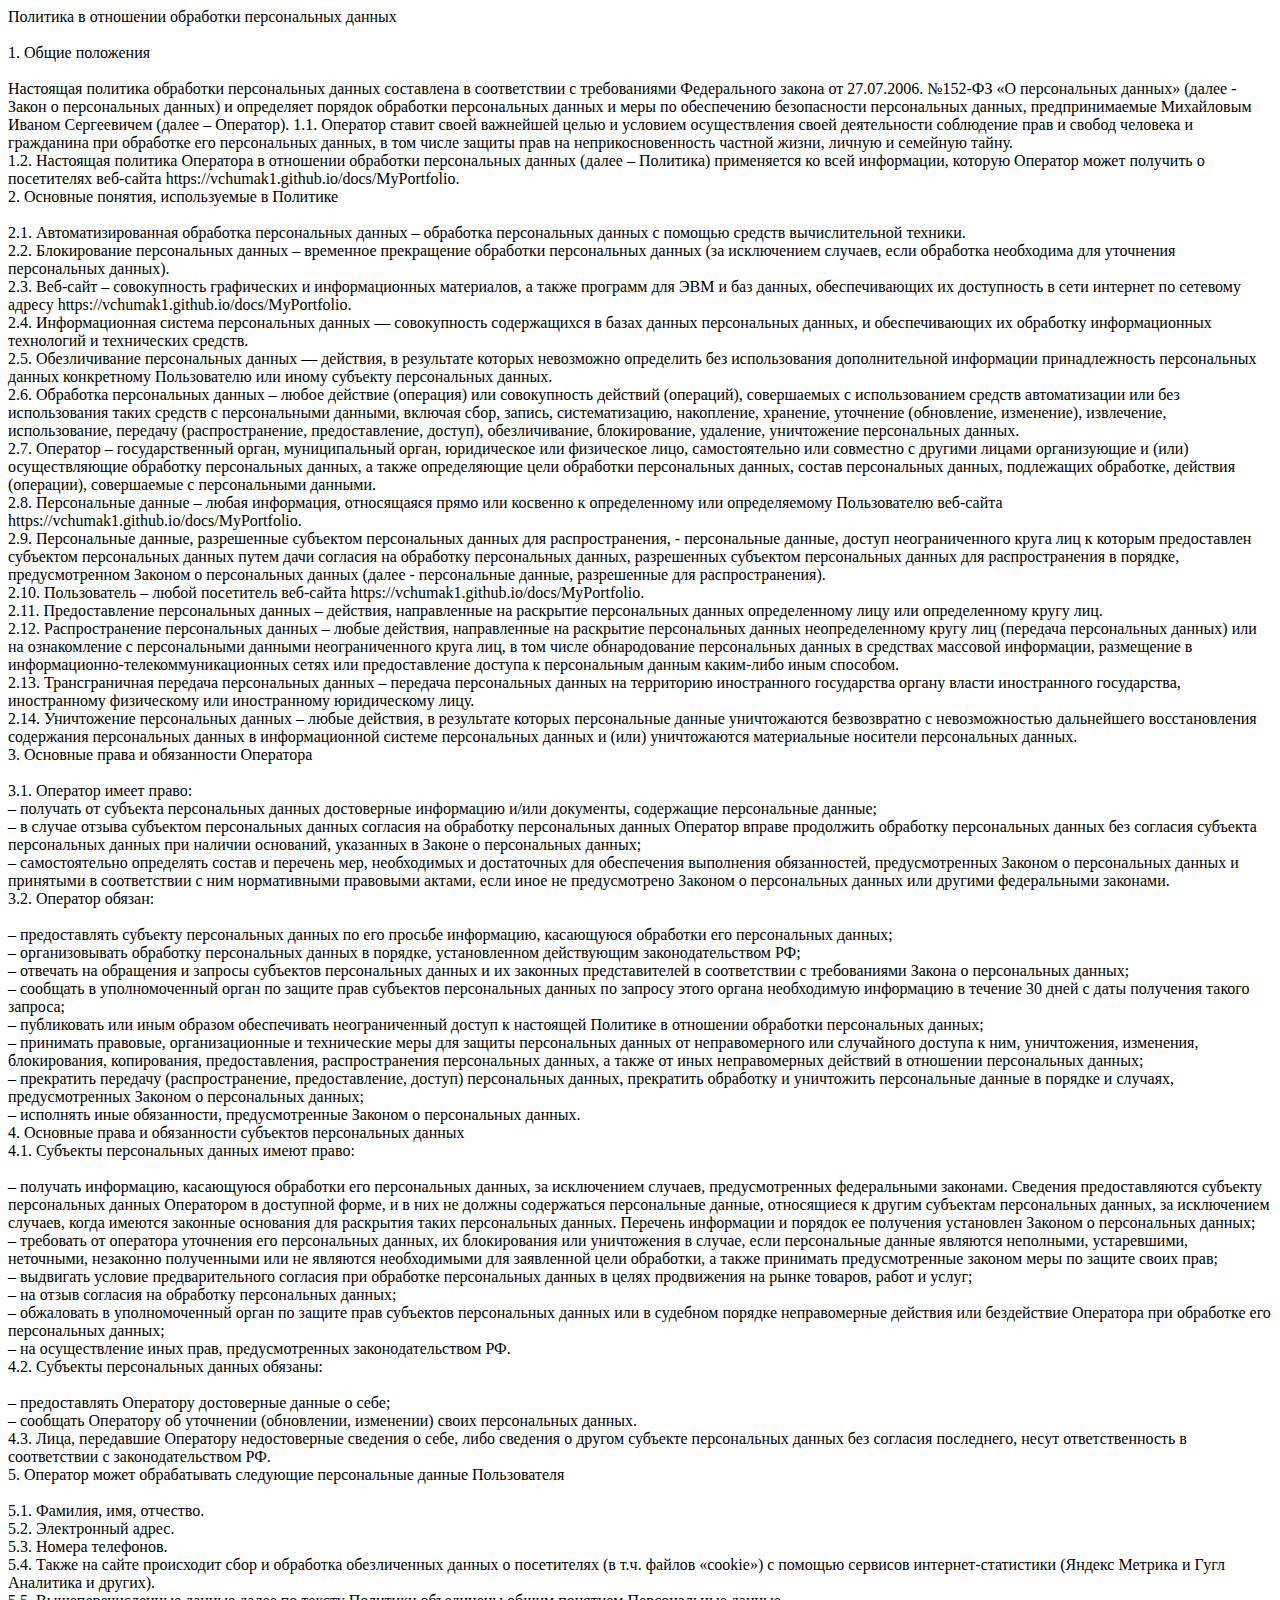
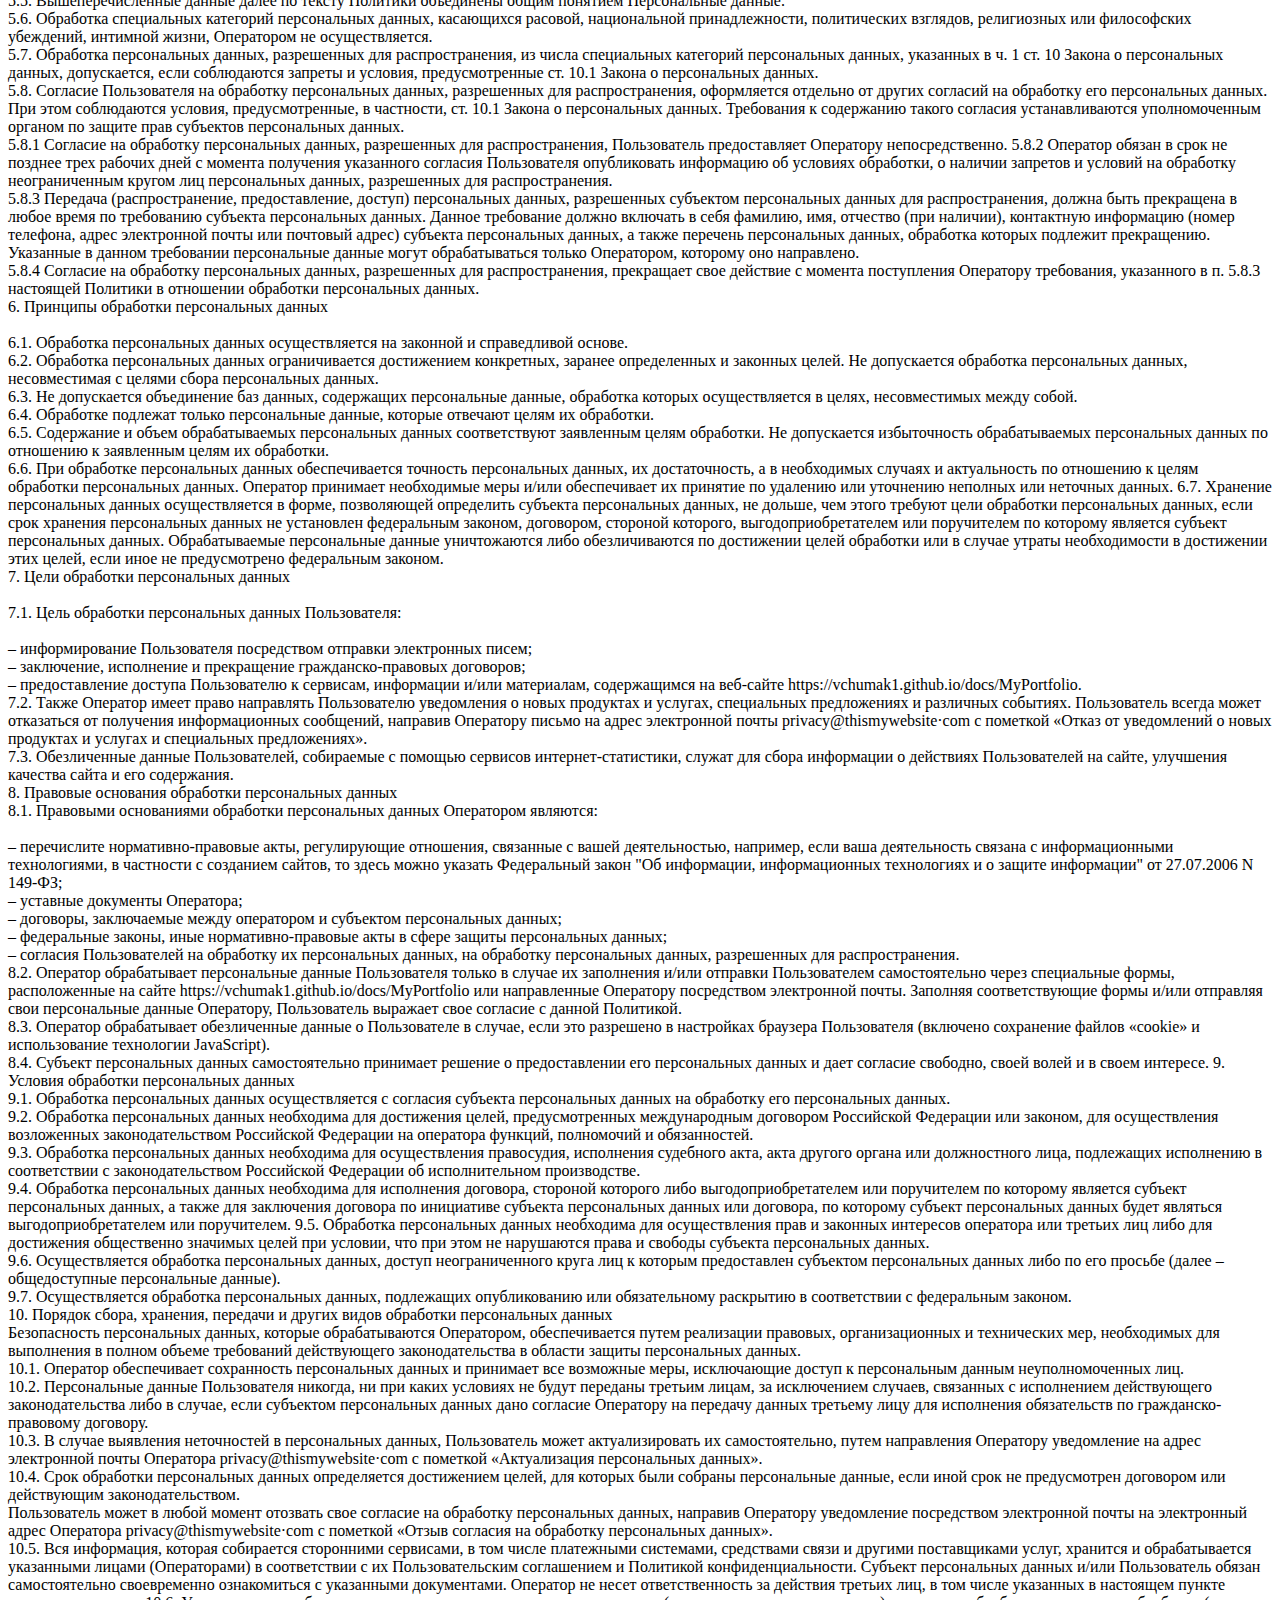
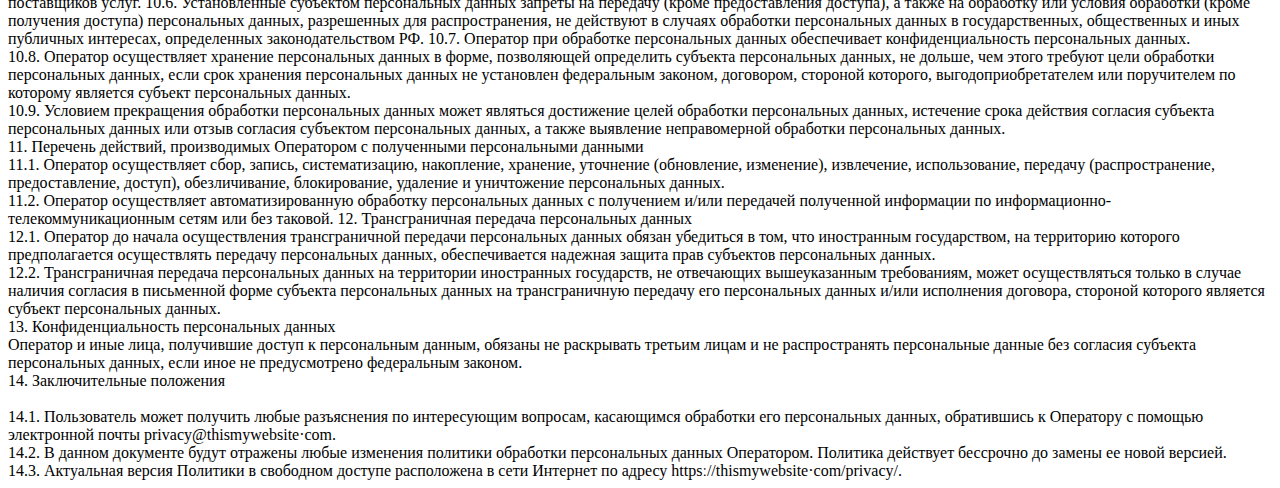
<file: docs/MyPortfolio/policy.html>
<!DOCTYPE html><html lang="en"><head><meta charset="UTF-8"><meta http-equiv="X-UA-Compatible" content="IE=edge"><meta name="viewport" content="width=device-width,initial-scale=1"><title>Confidentional</title></head><body>Политика в отношении обработки персональных данных<br><br>1. Общие положения<br><br>Настоящая политика обработки персональных данных составлена в соответствии с требованиями Федерального закона от 27.07.2006. №152-ФЗ «О персональных данных» (далее - Закон о персональных данных) и определяет порядок обработки персональных данных и меры по обеспечению безопасности персональных данных, предпринимаемые Михайловым Иваном Сергеевичем (далее – Оператор). 1.1. Оператор ставит своей важнейшей целью и условием осуществления своей деятельности соблюдение прав и свобод человека и гражданина при обработке его персональных данных, в том числе защиты прав на неприкосновенность частной жизни, личную и семейную тайну.<br>1.2. Настоящая политика Оператора в отношении обработки персональных данных (далее – Политика) применяется ко всей информации, которую Оператор может получить о посетителях веб-сайта https://vchumak1.github.io/docs/MyPortfolio.<br>2. Основные понятия, используемые в Политике<br><br>2.1. Автоматизированная обработка персональных данных – обработка персональных данных с помощью средств вычислительной техники.<br>2.2. Блокирование персональных данных – временное прекращение обработки персональных данных (за исключением случаев, если обработка необходима для уточнения персональных данных).<br>2.3. Веб-сайт – совокупность графических и информационных материалов, а также программ для ЭВМ и баз данных, обеспечивающих их доступность в сети интернет по сетевому адресу https://vchumak1.github.io/docs/MyPortfolio.<br>2.4. Информационная система персональных данных — совокупность содержащихся в базах данных персональных данных, и обеспечивающих их обработку информационных технологий и технических средств.<br>2.5. Обезличивание персональных данных — действия, в результате которых невозможно определить без использования дополнительной информации принадлежность персональных данных конкретному Пользователю или иному субъекту персональных данных.<br>2.6. Обработка персональных данных – любое действие (операция) или совокупность действий (операций), совершаемых с использованием средств автоматизации или без использования таких средств с персональными данными, включая сбор, запись, систематизацию, накопление, хранение, уточнение (обновление, изменение), извлечение, использование, передачу (распространение, предоставление, доступ), обезличивание, блокирование, удаление, уничтожение персональных данных.<br>2.7. Оператор – государственный орган, муниципальный орган, юридическое или физическое лицо, самостоятельно или совместно с другими лицами организующие и (или) осуществляющие обработку персональных данных, а также определяющие цели обработки персональных данных, состав персональных данных, подлежащих обработке, действия (операции), совершаемые с персональными данными.<br>2.8. Персональные данные – любая информация, относящаяся прямо или косвенно к определенному или определяемому Пользователю веб-сайта https://vchumak1.github.io/docs/MyPortfolio.<br>2.9. Персональные данные, разрешенные субъектом персональных данных для распространения, - персональные данные, доступ неограниченного круга лиц к которым предоставлен субъектом персональных данных путем дачи согласия на обработку персональных данных, разрешенных субъектом персональных данных для распространения в порядке, предусмотренном Законом о персональных данных (далее - персональные данные, разрешенные для распространения).<br>2.10. Пользователь – любой посетитель веб-сайта https://vchumak1.github.io/docs/MyPortfolio.<br>2.11. Предоставление персональных данных – действия, направленные на раскрытие персональных данных определенному лицу или определенному кругу лиц.<br>2.12. Распространение персональных данных – любые действия, направленные на раскрытие персональных данных неопределенному кругу лиц (передача персональных данных) или на ознакомление с персональными данными неограниченного круга лиц, в том числе обнародование персональных данных в средствах массовой информации, размещение в информационно-телекоммуникационных сетях или предоставление доступа к персональным данным каким-либо иным способом.<br>2.13. Трансграничная передача персональных данных – передача персональных данных на территорию иностранного государства органу власти иностранного государства, иностранному физическому или иностранному юридическому лицу.<br>2.14. Уничтожение персональных данных – любые действия, в результате которых персональные данные уничтожаются безвозвратно с невозможностью дальнейшего восстановления содержания персональных данных в информационной системе персональных данных и (или) уничтожаются материальные носители персональных данных.<br>3. Основные права и обязанности Оператора<br><br>3.1. Оператор имеет право:<br>– получать от субъекта персональных данных достоверные информацию и/или документы, содержащие персональные данные;<br>– в случае отзыва субъектом персональных данных согласия на обработку персональных данных Оператор вправе продолжить обработку персональных данных без согласия субъекта персональных данных при наличии оснований, указанных в Законе о персональных данных;<br>– самостоятельно определять состав и перечень мер, необходимых и достаточных для обеспечения выполнения обязанностей, предусмотренных Законом о персональных данных и принятыми в соответствии с ним нормативными правовыми актами, если иное не предусмотрено Законом о персональных данных или другими федеральными законами.<br>3.2. Оператор обязан:<br><br>– предоставлять субъекту персональных данных по его просьбе информацию, касающуюся обработки его персональных данных;<br>– организовывать обработку персональных данных в порядке, установленном действующим законодательством РФ;<br>– отвечать на обращения и запросы субъектов персональных данных и их законных представителей в соответствии с требованиями Закона о персональных данных;<br>– сообщать в уполномоченный орган по защите прав субъектов персональных данных по запросу этого органа необходимую информацию в течение 30 дней с даты получения такого запроса;<br>– публиковать или иным образом обеспечивать неограниченный доступ к настоящей Политике в отношении обработки персональных данных;<br>– принимать правовые, организационные и технические меры для защиты персональных данных от неправомерного или случайного доступа к ним, уничтожения, изменения, блокирования, копирования, предоставления, распространения персональных данных, а также от иных неправомерных действий в отношении персональных данных;<br>– прекратить передачу (распространение, предоставление, доступ) персональных данных, прекратить обработку и уничтожить персональные данные в порядке и случаях, предусмотренных Законом о персональных данных;<br>– исполнять иные обязанности, предусмотренные Законом о персональных данных.<br>4. Основные права и обязанности субъектов персональных данных<br>4.1. Субъекты персональных данных имеют право:<br><br>– получать информацию, касающуюся обработки его персональных данных, за исключением случаев, предусмотренных федеральными законами. Сведения предоставляются субъекту персональных данных Оператором в доступной форме, и в них не должны содержаться персональные данные, относящиеся к другим субъектам персональных данных, за исключением случаев, когда имеются законные основания для раскрытия таких персональных данных. Перечень информации и порядок ее получения установлен Законом о персональных данных;<br>– требовать от оператора уточнения его персональных данных, их блокирования или уничтожения в случае, если персональные данные являются неполными, устаревшими, неточными, незаконно полученными или не являются необходимыми для заявленной цели обработки, а также принимать предусмотренные законом меры по защите своих прав;<br>– выдвигать условие предварительного согласия при обработке персональных данных в целях продвижения на рынке товаров, работ и услуг;<br>– на отзыв согласия на обработку персональных данных;<br>– обжаловать в уполномоченный орган по защите прав субъектов персональных данных или в судебном порядке неправомерные действия или бездействие Оператора при обработке его персональных данных;<br>– на осуществление иных прав, предусмотренных законодательством РФ.<br>4.2. Субъекты персональных данных обязаны:<br><br>– предоставлять Оператору достоверные данные о себе;<br>– сообщать Оператору об уточнении (обновлении, изменении) своих персональных данных.<br>4.3. Лица, передавшие Оператору недостоверные сведения о себе, либо сведения о другом субъекте персональных данных без согласия последнего, несут ответственность в соответствии с законодательством РФ.<br>5. Оператор может обрабатывать следующие персональные данные Пользователя<br><br>5.1. Фамилия, имя, отчество.<br>5.2. Электронный адрес.<br>5.3. Номера телефонов.<br>5.4. Также на сайте происходит сбор и обработка обезличенных данных о посетителях (в т.ч. файлов «cookie») с помощью сервисов интернет-статистики (Яндекс Метрика и Гугл Аналитика и других).<br>5.5. Вышеперечисленные данные далее по тексту Политики объединены общим понятием Персональные данные.<br>5.6. Обработка специальных категорий персональных данных, касающихся расовой, национальной принадлежности, политических взглядов, религиозных или философских убеждений, интимной жизни, Оператором не осуществляется.<br>5.7. Обработка персональных данных, разрешенных для распространения, из числа специальных категорий персональных данных, указанных в ч. 1 ст. 10 Закона о персональных данных, допускается, если соблюдаются запреты и условия, предусмотренные ст. 10.1 Закона о персональных данных.<br>5.8. Согласие Пользователя на обработку персональных данных, разрешенных для распространения, оформляется отдельно от других согласий на обработку его персональных данных. При этом соблюдаются условия, предусмотренные, в частности, ст. 10.1 Закона о персональных данных. Требования к содержанию такого согласия устанавливаются уполномоченным органом по защите прав субъектов персональных данных.<br>5.8.1 Согласие на обработку персональных данных, разрешенных для распространения, Пользователь предоставляет Оператору непосредственно. 5.8.2 Оператор обязан в срок не позднее трех рабочих дней с момента получения указанного согласия Пользователя опубликовать информацию об условиях обработки, о наличии запретов и условий на обработку неограниченным кругом лиц персональных данных, разрешенных для распространения.<br>5.8.3 Передача (распространение, предоставление, доступ) персональных данных, разрешенных субъектом персональных данных для распространения, должна быть прекращена в любое время по требованию субъекта персональных данных. Данное требование должно включать в себя фамилию, имя, отчество (при наличии), контактную информацию (номер телефона, адрес электронной почты или почтовый адрес) субъекта персональных данных, а также перечень персональных данных, обработка которых подлежит прекращению. Указанные в данном требовании персональные данные могут обрабатываться только Оператором, которому оно направлено.<br>5.8.4 Согласие на обработку персональных данных, разрешенных для распространения, прекращает свое действие с момента поступления Оператору требования, указанного в п. 5.8.3 настоящей Политики в отношении обработки персональных данных.<br>6. Принципы обработки персональных данных<br><br>6.1. Обработка персональных данных осуществляется на законной и справедливой основе.<br>6.2. Обработка персональных данных ограничивается достижением конкретных, заранее определенных и законных целей. Не допускается обработка персональных данных, несовместимая с целями сбора персональных данных.<br>6.3. Не допускается объединение баз данных, содержащих персональные данные, обработка которых осуществляется в целях, несовместимых между собой.<br>6.4. Обработке подлежат только персональные данные, которые отвечают целям их обработки.<br>6.5. Содержание и объем обрабатываемых персональных данных соответствуют заявленным целям обработки. Не допускается избыточность обрабатываемых персональных данных по отношению к заявленным целям их обработки.<br>6.6. При обработке персональных данных обеспечивается точность персональных данных, их достаточность, а в необходимых случаях и актуальность по отношению к целям обработки персональных данных. Оператор принимает необходимые меры и/или обеспечивает их принятие по удалению или уточнению неполных или неточных данных. 6.7. Хранение персональных данных осуществляется в форме, позволяющей определить субъекта персональных данных, не дольше, чем этого требуют цели обработки персональных данных, если срок хранения персональных данных не установлен федеральным законом, договором, стороной которого, выгодоприобретателем или поручителем по которому является субъект персональных данных. Обрабатываемые персональные данные уничтожаются либо обезличиваются по достижении целей обработки или в случае утраты необходимости в достижении этих целей, если иное не предусмотрено федеральным законом.<br>7. Цели обработки персональных данных<br><br>7.1. Цель обработки персональных данных Пользователя:<br><br>– информирование Пользователя посредством отправки электронных писем;<br>– заключение, исполнение и прекращение гражданско-правовых договоров;<br>– предоставление доступа Пользователю к сервисам, информации и/или материалам, содержащимся на веб-сайте https://vchumak1.github.io/docs/MyPortfolio.<br>7.2. Также Оператор имеет право направлять Пользователю уведомления о новых продуктах и услугах, специальных предложениях и различных событиях. Пользователь всегда может отказаться от получения информационных сообщений, направив Оператору письмо на адрес электронной почты privacy@thismywebsite·com с пометкой «Отказ от уведомлений о новых продуктах и услугах и специальных предложениях».<br>7.3. Обезличенные данные Пользователей, собираемые с помощью сервисов интернет-статистики, служат для сбора информации о действиях Пользователей на сайте, улучшения качества сайта и его содержания.<br>8. Правовые основания обработки персональных данных<br>8.1. Правовыми основаниями обработки персональных данных Оператором являются:<br><br>– перечислите нормативно-правовые акты, регулирующие отношения, связанные с вашей деятельностью, например, если ваша деятельность связана с информационными технологиями, в частности с созданием сайтов, то здесь можно указать Федеральный закон "Об информации, информационных технологиях и о защите информации" от 27.07.2006 N 149-ФЗ;<br>– уставные документы Оператора;<br>– договоры, заключаемые между оператором и субъектом персональных данных;<br>– федеральные законы, иные нормативно-правовые акты в сфере защиты персональных данных;<br>– согласия Пользователей на обработку их персональных данных, на обработку персональных данных, разрешенных для распространения.<br>8.2. Оператор обрабатывает персональные данные Пользователя только в случае их заполнения и/или отправки Пользователем самостоятельно через специальные формы, расположенные на сайте https://vchumak1.github.io/docs/MyPortfolio или направленные Оператору посредством электронной почты. Заполняя соответствующие формы и/или отправляя свои персональные данные Оператору, Пользователь выражает свое согласие с данной Политикой.<br>8.3. Оператор обрабатывает обезличенные данные о Пользователе в случае, если это разрешено в настройках браузера Пользователя (включено сохранение файлов «cookie» и использование технологии JavaScript).<br>8.4. Субъект персональных данных самостоятельно принимает решение о предоставлении его персональных данных и дает согласие свободно, своей волей и в своем интересе. 9. Условия обработки персональных данных<br>9.1. Обработка персональных данных осуществляется с согласия субъекта персональных данных на обработку его персональных данных.<br>9.2. Обработка персональных данных необходима для достижения целей, предусмотренных международным договором Российской Федерации или законом, для осуществления возложенных законодательством Российской Федерации на оператора функций, полномочий и обязанностей.<br>9.3. Обработка персональных данных необходима для осуществления правосудия, исполнения судебного акта, акта другого органа или должностного лица, подлежащих исполнению в соответствии с законодательством Российской Федерации об исполнительном производстве.<br>9.4. Обработка персональных данных необходима для исполнения договора, стороной которого либо выгодоприобретателем или поручителем по которому является субъект персональных данных, а также для заключения договора по инициативе субъекта персональных данных или договора, по которому субъект персональных данных будет являться выгодоприобретателем или поручителем. 9.5. Обработка персональных данных необходима для осуществления прав и законных интересов оператора или третьих лиц либо для достижения общественно значимых целей при условии, что при этом не нарушаются права и свободы субъекта персональных данных.<br>9.6. Осуществляется обработка персональных данных, доступ неограниченного круга лиц к которым предоставлен субъектом персональных данных либо по его просьбе (далее – общедоступные персональные данные).<br>9.7. Осуществляется обработка персональных данных, подлежащих опубликованию или обязательному раскрытию в соответствии с федеральным законом.<br>10. Порядок сбора, хранения, передачи и других видов обработки персональных данных<br>Безопасность персональных данных, которые обрабатываются Оператором, обеспечивается путем реализации правовых, организационных и технических мер, необходимых для выполнения в полном объеме требований действующего законодательства в области защиты персональных данных.<br>10.1. Оператор обеспечивает сохранность персональных данных и принимает все возможные меры, исключающие доступ к персональным данным неуполномоченных лиц.<br>10.2. Персональные данные Пользователя никогда, ни при каких условиях не будут переданы третьим лицам, за исключением случаев, связанных с исполнением действующего законодательства либо в случае, если субъектом персональных данных дано согласие Оператору на передачу данных третьему лицу для исполнения обязательств по гражданско-правовому договору.<br>10.3. В случае выявления неточностей в персональных данных, Пользователь может актуализировать их самостоятельно, путем направления Оператору уведомление на адрес электронной почты Оператора privacy@thismywebsite·com с пометкой «Актуализация персональных данных».<br>10.4. Срок обработки персональных данных определяется достижением целей, для которых были собраны персональные данные, если иной срок не предусмотрен договором или действующим законодательством.<br>Пользователь может в любой момент отозвать свое согласие на обработку персональных данных, направив Оператору уведомление посредством электронной почты на электронный адрес Оператора privacy@thismywebsite·com с пометкой «Отзыв согласия на обработку персональных данных».<br>10.5. Вся информация, которая собирается сторонними сервисами, в том числе платежными системами, средствами связи и другими поставщиками услуг, хранится и обрабатывается указанными лицами (Операторами) в соответствии с их Пользовательским соглашением и Политикой конфиденциальности. Субъект персональных данных и/или Пользователь обязан самостоятельно своевременно ознакомиться с указанными документами. Оператор не несет ответственность за действия третьих лиц, в том числе указанных в настоящем пункте поставщиков услуг. 10.6. Установленные субъектом персональных данных запреты на передачу (кроме предоставления доступа), а также на обработку или условия обработки (кроме получения доступа) персональных данных, разрешенных для распространения, не действуют в случаях обработки персональных данных в государственных, общественных и иных публичных интересах, определенных законодательством РФ. 10.7. Оператор при обработке персональных данных обеспечивает конфиденциальность персональных данных.<br>10.8. Оператор осуществляет хранение персональных данных в форме, позволяющей определить субъекта персональных данных, не дольше, чем этого требуют цели обработки персональных данных, если срок хранения персональных данных не установлен федеральным законом, договором, стороной которого, выгодоприобретателем или поручителем по которому является субъект персональных данных.<br>10.9. Условием прекращения обработки персональных данных может являться достижение целей обработки персональных данных, истечение срока действия согласия субъекта персональных данных или отзыв согласия субъектом персональных данных, а также выявление неправомерной обработки персональных данных.<br>11. Перечень действий, производимых Оператором с полученными персональными данными<br>11.1. Оператор осуществляет сбор, запись, систематизацию, накопление, хранение, уточнение (обновление, изменение), извлечение, использование, передачу (распространение, предоставление, доступ), обезличивание, блокирование, удаление и уничтожение персональных данных.<br>11.2. Оператор осуществляет автоматизированную обработку персональных данных с получением и/или передачей полученной информации по информационно-телекоммуникационным сетям или без таковой. 12. Трансграничная передача персональных данных<br>12.1. Оператор до начала осуществления трансграничной передачи персональных данных обязан убедиться в том, что иностранным государством, на территорию которого предполагается осуществлять передачу персональных данных, обеспечивается надежная защита прав субъектов персональных данных.<br>12.2. Трансграничная передача персональных данных на территории иностранных государств, не отвечающих вышеуказанным требованиям, может осуществляться только в случае наличия согласия в письменной форме субъекта персональных данных на трансграничную передачу его персональных данных и/или исполнения договора, стороной которого является субъект персональных данных.<br>13. Конфиденциальность персональных данных<br>Оператор и иные лица, получившие доступ к персональным данным, обязаны не раскрывать третьим лицам и не распространять персональные данные без согласия субъекта персональных данных, если иное не предусмотрено федеральным законом.<br>14. Заключительные положения<br><br>14.1. Пользователь может получить любые разъяснения по интересующим вопросам, касающимся обработки его персональных данных, обратившись к Оператору с помощью электронной почты privacy@thismywebsite·com.<br>14.2. В данном документе будут отражены любые изменения политики обработки персональных данных Оператором. Политика действует бессрочно до замены ее новой версией.<br>14.3. Актуальная версия Политики в свободном доступе расположена в сети Интернет по адресу httpsː//thismywebsite·com/privacy/.<br></body></html>
</file>
<file: docs/Timbrel/css/style.css>
* {
    box-sizing: border-box;
    font-family: sans-serif;
}

img {
    display: inline-block;
    vertical-align: center;
}

body {
    width: 1650px;
}

header {
    width: 1919px;
}

.menu {
    height: 40px;
    display: block;
    border-bottom: 1px solid grey;
}

.menu .menu_items {
    padding-top: 6px;
    padding-bottom: 6px;
    text-align: center;
}

.menu .menu_items .item {
    display: inline-block;
    padding-right: 41px;
    vertical-align: middle;
    color: #3b3b3b;
    font-size: 12px;
    font-weight: bold;
    text-transform: uppercase;
    cursor: pointer;
}

.header_wrapper {
    margin: 0 auto;
    height: 126px;
    width: 1000px;
    padding-top: 13px;
    padding-bottom: 20px;
}

.header_wrapper .header_logo {
    display: inline-block;
    width: 105px;
    height: 94px;
    margin-right: 35px;
    vertical-align: top;
}

.header_wrapper .header_benefits {
    display: inline-block;
    margin-top: 38px;
    margin-bottom: 46px;
    margin-right: 11px;
    width: 43px;
    height: 42px;
    padding: 9px 9px 12px 10px;
    border: 1px solid #f27935;
    border-radius: 100%;
    vertical-align: top;

}

.header_wrapper .header_benefits img {
    width: 21px;
}

.header_wrapper .benefits_descr {
    display: inline-block;
    vertical-align: top;
    margin-top: 42px;
    margin-right: 5px;
    width: 150px;
    height: 26px;
    color: #3b3b3b;
    font-size: 13px;
    font-weight: 300;
    line-height: 16px;
}

.header_wrapper .long {
    margin-top: 35px;
    width: 170px;
}

.header_wrapper .header_contacts {
    display: inline-block;
    vertical-align: top;
    width: 180px;
    height: 110px;
    color: #838383;
    font-size: 14px;
    font-weight: 300;
    line-height: 28px;
}

.header_wrapper .header_contacts .contacts_phone {
    margin-top: 2px;
    width: 179px;
    height: 18px;
    color: #3b3b3b;
    font-size: 23px;
    font-weight: bold;
    text-transform: uppercase;
    font-weight: 700;
}

.header_wrapper .header_contacts .contacts_phone > span {
    color: #913d88;
    font-weight: 700;
    height: 10px;
}

.header_wrapper .header_contacts button {
    width: 189px;
    height: 41px;
    margin-top: 12px;
    cursor: pointer;
    border-radius: 5px;
    border: none;
    background-image: linear-gradient(to top, #f27935 0%, #f2b235 100%);
    color: #ffffff;
    font-family: Roboto;
    font-size: 16px;
    font-weight: 400;
    font-style: normal;
    letter-spacing: normal;
    line-height: 28px;
    text-align: center;
}

.promo {
    width: 1910px;
    height: 519px;
    background: url("../img/bg.png") center center;
    background-color: #ffd55c;
    border: 3px solid orange;
}

.promo .promo_wrapper {
    margin: 132px 440px 0 860px;
}

.promo .promo_wrapper .promo_title {
    display: block;
    width: 518px;
    height: 61px;
    color: #ffffff;
    font-size: 38px;
    font-weight: bold;
    text-align: left;
    text-transform: uppercase;
    line-height: 40px;
}

.promo .promo_wrapper .promo_subtitle {
    width: 546px;
    height: 63px;
    color: #ffffff;
    font-size: 18px;
    font-weight: 400;
}

.promo .promo_wrapper > input {
    margin-top: 49px;
    display: inline-block;
    margin-right: 32px;
    width: 332px;
    height: 49px;
    border: 3px solid rgba(0, 0, 0, 0.15);
    background-color: #ffffff;
}

.promo .promo_wrapper > button {
    display: inline-block;
    border-radius: 5px;
    border: 3px solid rgba(0, 0, 0, 0.064);
    cursor: pointer;
    width: 189px;
    height: 49px;
    background-image: linear-gradient(to top, #f27935 0%, #f2b235 100%);
    font-size: 18px;
    font-weight: 400;
    line-height: 28px;
    text-align: center;
    color: #ffffff;
}

.promo .switcher_wrapper {
    display: block;
}

.promo .switcher_wrapper .promo_switcher {
    display: inline-block;
    cursor: pointer;
    margin-top: 87px;
    margin-right: 5px;
    height: 15px;
    width: 15px;
    border-radius: 100%;
    background-color: white;
}

.steps {
    height: 944px;
    padding: 69px 451px 85px 451px;
}

.steps .steps_box {
    display: inline-block;
    padding: 22px 23px 29px 33px;
    vertical-align: middle;
    width: 234px;
    height: 260px;
}

.steps .steps_wrapper {
    display: block;
    width: 800px;
    margin: 0 auto;
}

.steps .steps_title {
    display: inline-block;
    margin: 0px 20px 25px 20px;
    width: 400px;
    height: 26px;
    color: #3b3b3b;
    font-size: 20px;
    font-weight: 700;
    text-align: center;
    text-transform: uppercase;
}

.steps .steps_divider {
    display: inline-block;
    vertical-align: middle;
    width: 165px;
    border: 1px solid #913d88;
    background-color: #913d88;
}


.steps .steps_box_big {
    display: inline-block;
    padding: 0px 23px 29px 33px;
    vertical-align: middle;
    width: 234px;
    height: 260px;
}

.steps .steps_box_medium {
    display: inline-block;
    padding: 13px 23px 29px 33px;
    vertical-align: middle;
    width: 234px;
    height: 260px;
}

.steps .steps_subtitle {
    display: block;
    margin-top: 24px;
    height: 13px;
    color: #913d88;
    font-size: 14px;
    font-weight: 600;
    text-align: center;
    text-transform: uppercase;
}

.steps .steps_box_text {
    display: inline-block;
    vertical-align: middle;
    padding: 22px 22px 47px 22px;
    width: 234px;
    height: 260px;
    background-color: #913d88;
}

.steps .steps_box_text .steps_box_title {
    margin: 0 auto;
    color: #ffffff;
    font-size: 16px;
    font-weight: 400;
    text-align: center;
    text-transform: uppercase;
}

.steps .steps_box_text .steps_box_subtitle {
    margin-top: 20px;
    width: 189px;
    height: 158px;
    color: #ffffff;
    font-size: 12px;
    font-weight: 300;
    line-height: 18px;
    text-align: center;
}
</file>
<file: docs/WordPress/css/fonts.css>
@font-face {
    font-family: "Roboto";
    src: url("../fonts/Roboto-Black.ttf"),
    url("Roboto-Black.ttf") format("truetype");
    font-weight: 900;
    font-style: normal;
}

@font-face {
    font-family: "Roboto";
    src: url("../fonts/Roboto-Bold.ttf"),
    url("Roboto-Bold.ttf") format("truetype");
    font-weight: 700;
    font-style: normal;
}

@font-face {
    font-family: "Roboto";
    src: url("../fonts/Roboto-Medium.ttf"),
    url("Roboto-Medium.ttf") format("truetype");
    font-weight: 600;
    font-style: normal;
}

@font-face {
    font-family: "Roboto";
    src: url("../fonts/Roboto-Medium.ttf"),
    url("Roboto-Light.ttf") format("truetype");
    font-weight: 500;
    font-style: normal;
}

@font-face {
    font-family: "Roboto";
    src: url("../fonts/Roboto-Light.ttf"),
    url("Roboto-Thin.ttf") format("truetype");
    font-weight: 400;
    font-style: normal;
}

@font-face {
    font-family: "Roboto";
    src: url("../fonts/Roboto-Thin.ttf"),
    url("Roboto-Thin.ttf") format("truetype");
    font-weight: 300;
    font-style: normal;
}
</file>
<file: docs/WordPress/css/style.css>
* {
    box-sizing: border-box;
    margin: 0;
    padding: 0;
}

html {
    font-family: "Roboto", sans-serif
}

.promo .container {
    width: 1140px;
    margin: 0 auto;
}

.waiting .container {
    width: 1140px;
    margin: 0 auto;
}

.optimization .container {
    position: absolute;
    z-index: 2;
    left: 650px;
    width: 750px;
    margin: 0 auto;
}

.result .result_container {
    width: 1140px;
    margin: 0 auto;
}


.promo {
    padding: 39px 0 62px 0;
    min-height: 800px;
    background: url("../img/bg/header_bg.png") center center / cover no-repeat;
}

.logo .logo_img {
    display: block;
    margin: 0 auto;
}

.logo .logo_text {
    margin-top: 14px;
    color: #ffffff;
    font-size: 15px;
    font-weight: 500;
    text-align: center;
    text-transform: uppercase;
}

h1 {
    margin-top: 53px;
}

h2.title {
    margin-top: 30px;
}

.title {
    color: #f9bf3b;
    font-size: 41px;
    font-weight: 900;
    text-align: center;
    text-transform: uppercase;
}

.simple {
    margin-top: 21px;
    display: flex;
    justify-content: space-between;
    align-items: center
}

.simple .line {
    width: 300px;
    height: 3px;
    background-image: linear-gradient(to top, #2798b9 0%, #3ab6da 100%);
}

.simple .title_big {
    display: block;
    color: #ffffff;
    font-size: 80px;
    font-weight: 900;
    text-align: center;
    text-transform: uppercase;
}

.promo .promo_text {
    margin-top: 23px;
    padding: 0px 13px;
    color: #ffffff;
    font-size: 21px;
    font-weight: 300;
    font-style: normal;
    letter-spacing: normal;
    line-height: 28px;
    text-align: center;
}

.promo .promo_text > span {
    color: #f9bf3b;
    font-weight: 900;
    text-transform: uppercase;
}

.promo .promo_btn {
    display: block;
    margin: 0 auto;
    margin-top: 73px;
    cursor: pointer;
    outline: none;
    width: 313px;
    height: 72px;
    box-shadow: inset 0 0 0 rgba(0, 0, 0, 0.18);
    border: 4px solid rgba(0, 0, 0, 0.23);
    background-image: linear-gradient(to top, #2798b9 0%, #3ab6da 100%);
    color: #ffffff;
    font-size: 21px;
    font-weight: 400;
    text-align: center;
    text-transform: uppercase;
}

.more {
    margin-top: 73px;
}

.more .more_text {
    color: #ffffff;
    font-size: 15px;
    font-weight: 400;
    text-align: center;
    text-transform: uppercase;
}

.more .more_arrow {
    display: block;
    margin: 0 auto;
    margin-top: 13px;
}

.waiting {
    min-height: 604px;
    padding: 85px 0 75px 0;
    background-color: #efefef;
}

.waiting .waiting_header {
    color: #252525;
    font-size: 30px;
    font-weight: 500;
    text-align: center;
    text-transform: uppercase;
}

.waiting .waiting_divider {
    margin: 0 auto;
    margin-top: 18px;
    width: 217px;
    height: 4px;
    background-color: #f9bf3b;
}

.waiting .waiting_subheader {
    margin-top: 17px;
    color: #4a4a4a;
    font-size: 23px;
    font-weight: 400;
    text-align: center;
}

.waiting .waiting_wrapper {
    margin-top: 45px;
    display: flex;
    justify-content: space-between;
}

.waiting .waiting_wrapper .waiting_item {
    width: 339px;
}

.waiting .waiting_wrapper .waiting_item .waiting_img{
    width: 100%;
}

.waiting .waiting_wrapper .waiting_item .waiting_descr {
    margin-top: 33px;
    color: #4a4a4a;
    font-size: 15px;
    font-weight: 300;
    line-height: 21px;
    text-align: center;
}

.optimization {
    min-height: 550px;
    padding: 48px 0 107px 0;
    position: relative;
}

.optimization .woman_bg {
    position: absolute;
    z-index: 1;
}

.optimization .optimization_descr {
    margin-top: 54px;
    margin-bottom: 80px;
}

.optimization .optimization_descr .optimization_title {
    color: #299cbd;
    font-size: 30px;
    font-weight: 900;
    text-align: left;
    text-transform: uppercase;
}

.optimization .optimization_descr .optimization_text {
    margin-top: 20px;
}

.optimization .optimization_descr .optimization_text .line {
    margin-top: 29px;
    color: #4a4a4a;
    font-size: 17px;
    font-weight: 300;
    line-height: 21px;
    text-align: justifyLeft;
}

.optimization .optimization_descr .optimization_text .line > span {
    font-weight: 700;
}

.result {
    min-height: 447px;
    padding: 86px 0 79px 0;
    background: url("../img/bg/last_bg.png") center center / cover no-repeat;
}

.result .result_title {
    color: #efefef;
    font-size: 30px;
    font-weight: 400;
    text-align: center;
    text-transform: uppercase;
}

.result .result_divider {
    margin: 0 auto;
    margin-top: 23px;
    width: 217px;
    height: 4px;
    background-color: #f9bf3b;
}

.result .result_wrapper {
    display: flex;
    justify-content: space-between;
    margin-top: 41px;
}

.result .result_wrapper .item_round {
    display: flex;
    justify-content: center;
    align-items: center;
}

.result .result_wrapper .result_item {
    width: 195px;
    margin: 0 auto;
}

.result .result_wrapper .result_item .item_round {
    border-radius: 100%;
    width: 115px;
    height: 115px;
    background: #b4e2ff;
    margin: 0 auto;
}

.result .result_wrapper .result_item .result_descr {
    margin-top: 20px;
    width: 196px;
    color: #efefef;
    font-size: 17px;
    font-weight: 300;
    line-height: 20px;
    text-align: center;
}

.present {
    padding: 87px 0;
    min-height: 628px;
    background-color: #efefef;
}

.present .present_container {
    width: 1140px;
    margin: 0 auto;
}

.present .present_container .present_img {
    display: block;
    margin: 0 auto;
}

.present .present_container .present_descr {
    margin-top: 42px;
    color: #252525;
    font-size: 30px;
    font-weight: 400;
    line-height: 43px;
    text-align: center;
}

.present .present_container .present_btn {
    display: block;
    margin: 0 auto;
    margin-top: 52px;
    cursor: pointer;
    width: 313px;
    height: 72px;
    box-shadow: inset 0 0px 0 rgba(0, 0, 0, 0.18);
    border: 4px solid rgba(0, 0, 0, 0.11);
    background-image: linear-gradient(to top, #2798b9 0%, #3ab6da 100%);
    text-shadow: -1px -1px 0 rgba(0, 0, 0, 0.22);
    color: #ffffff;
    font-size: 21px;
    font-weight: 400;
    text-align: center;
    text-transform: uppercase;
}

.webinar {
    min-height: 515px;
    padding: 82px 0 64px 0;
}

.webinar .webinar_container {
    width: 1140px;
    margin: 0 auto;
}

.webinar .webinar_container .webinar_img {
    display: block;
    margin: 0 auto;
}

.webinar .webinar_container .webinar_title {
    margin-top: 37px;
    color: #252525;
    font-size: 30px;
    font-weight: 400;
    text-align: center;
    text-transform: uppercase;
}

.webinar .webinar_container .webinar_time {
    margin-top: 30px;
    color: #299cbd;
    font-size: 36px;
    font-weight: 900;
    text-align: center;
    text-transform: uppercase;
}

.webinar .webinar_container .webinar_text {
    margin-top: 25px;
    color: #4a4a4a;
    font-size: 23px;
    font-weight: 400;
    text-align: center;
} 

footer {
    padding: 61px 0 69px 0;
    min-height: 166px;
    background-color: #1a1a1a;
}

.footer_container {
    width: 1140px;
    margin: 0 auto;
}

.footer_container .links_wrapper {
    display: flex;
    justify-content: center;
    align-items: center;

}

.footer_container .links_wrapper .link {
    display: block;
    color: #888888;
    font-size: 15px;
    font-weight: 300;
    text-align: center;
}

.footer_container .links_wrapper .link_divider {
    color: #888888;
    margin: 0 8px;
    font-size: 15px;
    font-weight: 300;
    text-align: center;
}

.footer_container .contacts {
    margin-top: 10px;
    color: #888888;
    font-size: 15px;
    font-weight: 300;
    text-align: center;   
}
</file>
<file: docs/Glopt/css/style.min.css>
/*!
 * Bootstrap Reboot v5.2.2 (https://getbootstrap.com/)
 * Copyright 2011-2022 The Bootstrap Authors
 * Copyright 2011-2022 Twitter, Inc.
 * Licensed under MIT (https://github.com/twbs/bootstrap/blob/main/LICENSE)
 */@import url(https://fonts.googleapis.com/css2?family=Roboto:wght@300;400;700&display=swap);:root{--bs-blue:#0d6efd;--bs-indigo:#6610f2;--bs-purple:#6f42c1;--bs-pink:#d63384;--bs-red:#dc3545;--bs-orange:#fd7e14;--bs-yellow:#ffc107;--bs-green:#198754;--bs-teal:#20c997;--bs-cyan:#0dcaf0;--bs-black:#000;--bs-white:#fff;--bs-gray:#6c757d;--bs-gray-dark:#343a40;--bs-gray-100:#f8f9fa;--bs-gray-200:#e9ecef;--bs-gray-300:#dee2e6;--bs-gray-400:#ced4da;--bs-gray-500:#adb5bd;--bs-gray-600:#6c757d;--bs-gray-700:#495057;--bs-gray-800:#343a40;--bs-gray-900:#212529;--bs-primary:#0d6efd;--bs-secondary:#6c757d;--bs-success:#198754;--bs-info:#0dcaf0;--bs-warning:#ffc107;--bs-danger:#dc3545;--bs-light:#f8f9fa;--bs-dark:#212529;--bs-primary-rgb:13,110,253;--bs-secondary-rgb:108,117,125;--bs-success-rgb:25,135,84;--bs-info-rgb:13,202,240;--bs-warning-rgb:255,193,7;--bs-danger-rgb:220,53,69;--bs-light-rgb:248,249,250;--bs-dark-rgb:33,37,41;--bs-white-rgb:255,255,255;--bs-black-rgb:0,0,0;--bs-body-color-rgb:33,37,41;--bs-body-bg-rgb:255,255,255;--bs-font-sans-serif:system-ui,-apple-system,"Segoe UI",Roboto,"Helvetica Neue","Noto Sans","Liberation Sans",Arial,sans-serif,"Apple Color Emoji","Segoe UI Emoji","Segoe UI Symbol","Noto Color Emoji";--bs-font-monospace:SFMono-Regular,Menlo,Monaco,Consolas,"Liberation Mono","Courier New",monospace;--bs-gradient:linear-gradient(180deg, rgba(255, 255, 255, 0.15), rgba(255, 255, 255, 0));--bs-body-font-family:var(--bs-font-sans-serif);--bs-body-font-size:1rem;--bs-body-font-weight:400;--bs-body-line-height:1.5;--bs-body-color:#212529;--bs-body-bg:#fff;--bs-border-width:1px;--bs-border-style:solid;--bs-border-color:#dee2e6;--bs-border-color-translucent:rgba(0, 0, 0, 0.175);--bs-border-radius:0.375rem;--bs-border-radius-sm:0.25rem;--bs-border-radius-lg:0.5rem;--bs-border-radius-xl:1rem;--bs-border-radius-2xl:2rem;--bs-border-radius-pill:50rem;--bs-link-color:#0d6efd;--bs-link-hover-color:#0a58ca;--bs-code-color:#d63384;--bs-highlight-bg:#fff3cd}*,::after,::before{box-sizing:border-box}@media(prefers-reduced-motion:no-preference){:root{scroll-behavior:smooth}}body{margin:0;font-family:var(--bs-body-font-family);font-size:var(--bs-body-font-size);font-weight:var(--bs-body-font-weight);line-height:var(--bs-body-line-height);color:var(--bs-body-color);text-align:var(--bs-body-text-align);background-color:var(--bs-body-bg);-webkit-text-size-adjust:100%;-webkit-tap-highlight-color:rgba(0,0,0,0)}hr{margin:1rem 0;color:inherit;border:0;border-top:1px solid;opacity:.25}h1,h2,h3,h4,h5,h6{margin-top:0;margin-bottom:.5rem;font-weight:500;line-height:1.2}h1{font-size:calc(1.375rem + 1.5vw)}@media(min-width:1200px){h1{font-size:2.5rem}}h2{font-size:calc(1.325rem + .9vw)}@media(min-width:1200px){h2{font-size:2rem}}h3{font-size:calc(1.3rem + .6vw)}@media(min-width:1200px){h3{font-size:1.75rem}}h4{font-size:calc(1.275rem + .3vw)}@media(min-width:1200px){h4{font-size:1.5rem}}h5{font-size:1.25rem}h6{font-size:1rem}p{margin-top:0;margin-bottom:1rem}abbr[title]{-webkit-text-decoration:underline dotted;text-decoration:underline dotted;cursor:help;-webkit-text-decoration-skip-ink:none;text-decoration-skip-ink:none}address{margin-bottom:1rem;font-style:normal;line-height:inherit}ol,ul{padding-left:2rem}dl,ol,ul{margin-top:0;margin-bottom:1rem}ol ol,ol ul,ul ol,ul ul{margin-bottom:0}dt{font-weight:700}dd{margin-bottom:.5rem;margin-left:0}blockquote{margin:0 0 1rem}b,strong{font-weight:bolder}small{font-size:.875em}mark{padding:.1875em;background-color:var(--bs-highlight-bg)}sub,sup{position:relative;font-size:.75em;line-height:0;vertical-align:baseline}sub{bottom:-.25em}sup{top:-.5em}a{color:var(--bs-link-color);text-decoration:underline}a:hover{color:var(--bs-link-hover-color)}a:not([href]):not([class]),a:not([href]):not([class]):hover{color:inherit;text-decoration:none}code,kbd,pre,samp{font-family:var(--bs-font-monospace);font-size:1em}pre{display:block;margin-top:0;margin-bottom:1rem;overflow:auto;font-size:.875em}pre code{font-size:inherit;color:inherit;word-break:normal}code{font-size:.875em;color:var(--bs-code-color);word-wrap:break-word}a>code{color:inherit}kbd{padding:.1875rem .375rem;font-size:.875em;color:var(--bs-body-bg);background-color:var(--bs-body-color);border-radius:.25rem}kbd kbd{padding:0;font-size:1em}figure{margin:0 0 1rem}img,svg{vertical-align:middle}table{caption-side:bottom;border-collapse:collapse}caption{padding-top:.5rem;padding-bottom:.5rem;color:#6c757d;text-align:left}th{text-align:inherit;text-align:-webkit-match-parent}tbody,td,tfoot,th,thead,tr{border-color:inherit;border-style:solid;border-width:0}label{display:inline-block}button{border-radius:0}button:focus:not(:focus-visible){outline:0}button,input,optgroup,select,textarea{margin:0;font-family:inherit;font-size:inherit;line-height:inherit}button,select{text-transform:none}[role=button]{cursor:pointer}select{word-wrap:normal}select:disabled{opacity:1}[list]:not([type=date]):not([type=datetime-local]):not([type=month]):not([type=week]):not([type=time])::-webkit-calendar-picker-indicator{display:none!important}[type=button],[type=reset],[type=submit],button{-webkit-appearance:button}[type=button]:not(:disabled),[type=reset]:not(:disabled),[type=submit]:not(:disabled),button:not(:disabled){cursor:pointer}::-moz-focus-inner{padding:0;border-style:none}textarea{resize:vertical}fieldset{min-width:0;padding:0;margin:0;border:0}legend{float:left;width:100%;padding:0;margin-bottom:.5rem;font-size:calc(1.275rem + .3vw);line-height:inherit}@media(min-width:1200px){legend{font-size:1.5rem}}legend+*{clear:left}::-webkit-datetime-edit-day-field,::-webkit-datetime-edit-fields-wrapper,::-webkit-datetime-edit-hour-field,::-webkit-datetime-edit-minute,::-webkit-datetime-edit-month-field,::-webkit-datetime-edit-text,::-webkit-datetime-edit-year-field{padding:0}::-webkit-inner-spin-button{height:auto}[type=search]{outline-offset:-2px;-webkit-appearance:textfield}::-webkit-search-decoration{-webkit-appearance:none}::-webkit-color-swatch-wrapper{padding:0}::file-selector-button{font:inherit;-webkit-appearance:button}output{display:inline-block}iframe{border:0}summary{display:list-item;cursor:pointer}progress{vertical-align:baseline}[hidden]{display:none!important}*{font-family:Roboto,sans-serif;box-sizing:border-box;margin:0;padding:0}.container{width:1170px;margin:0 auto}.promo{position:relative;padding:23px 0 82px 0;min-height:680px;background:url(../img/promo/promo_bg.png) center center/cover no-repeat}.promo-menu{display:flex;justify-content:space-between;align-items:center}.promo-menu .hamburger{position:fixed;top:20px;right:20px;display:flex;flex-direction:column;justify-content:space-between;align-items:flex-end;display:none;z-index:10}.promo-menu .hamburger span{transition:all .6s;display:block;width:35px;height:3px;margin-bottom:4px;background-color:#ec644b}.promo-menu .hamburger.active{display:block}.promo-menu .hamburger.active span:nth-child(3){position:absolute;top:50%;right:50%;transform:translateY(50%);transform:translateX(-50%);transform:rotate(-45deg)}.promo-menu .hamburger.active span:nth-child(2){display:none}.promo-menu .hamburger.active span:nth-child(1){position:absolute;top:50%;right:50%;transform:translateY(-50%);transform:translateX(-50%);transform:rotate(45deg)}.promo-menu-mobile{position:fixed;left:-50%;top:0;width:135px;height:100%;background-color:#ec644b;padding:50px 10px 50px 5px;transition:all .6s}.promo-menu-mobile.active{left:0}.promo-menu-mobile__container{display:flex;flex-direction:column;justify-content:space-between;padding:0;margin:0;cursor:pointer}.promo-menu-mobile__item{display:block;text-decoration:none;color:#fff;margin:10px 0}.promo-menu-mobile__item:hover{color:#fff}.promo-menu__container{margin:0;list-style-type:none;display:flex;align-items:center}.promo-menu__item{display:block;text-decoration:none;margin:0 13px;border-right:1px dotted #898989;padding-right:20px;font-size:14px;font-weight:400;color:#fff;transition:all .6s}.promo-menu__item:last-child{border-right:none;padding:0}.promo-menu__item:hover{color:#ec644b;text-decoration:underline}.promo-menu__contacts{display:flex;justify-content:space-between}.promo-menu__contacts div{padding-top:2px;flex-direction:column;text-align:right;line-height:18px}.promo-menu__title{color:#fff;font-size:14px;font-weight:300}.promo-menu__phone{display:block;color:#fff;font-size:19px;font-weight:700;text-decoration:none;transition:all .6s}.promo-menu__phone:hover{color:#ec644b;text-decoration:underline}.promo .promo__header{margin-top:9px;color:#fff;font-size:24px;font-weight:300;text-align:center}.promo__title{color:#ec644b;font-size:72px;font-weight:700;text-align:center;text-transform:uppercase}.promo__subtitle{margin-top:9px;color:#fff;font-size:42px;font-weight:400;text-align:center;text-transform:uppercase}.promo__divider{margin-top:38px;display:flex;justify-content:center;align-items:center}.promo__divider-line{width:390px;height:1px;background-color:#fff}.promo__divider-round{width:7px;height:7px;background-color:#fff;border-radius:100%;margin:0 6px}.promo__descr-container{display:flex;justify-content:space-between;margin-top:27px}.promo__descr-block{text-align:center;width:260px;max-height:130px;display:flex;flex-direction:column;justify-content:center}.promo__descr-img{display:block;max-height:63px;max-width:63px;margin:0 auto}.promo__descr-text{margin-top:19px;color:#fff;font-size:16px;font-weight:300;line-height:22px;text-align:center}.button{display:block;background-color:#ec644b;border-radius:20px;border:none;color:#fff;text-align:center;text-transform:uppercase}.button_footer,.button_promo{width:160px;height:45px;font-size:12px;font-weight:400;margin-left:15px}.button_promo-bottom{width:230px;height:57px;font-size:15px;font-weight:700;margin:0 auto;margin-top:39px}.button_prices{bottom:25px;width:160px;height:45px;font-size:12px;font-weight:400;margin:0 auto;margin-top:25px}.button_prices.active{margin-top:45px}.button_consultation{position:absolute;left:50%;transform:translateX(-50%);bottom:-22px;width:180px;height:45px}.button_questions{width:180px;height:45px;margin-top:17px;color:#fff;font-size:12px;font-weight:400;text-transform:uppercase}.advantages{padding-top:58px;background-color:#f3f3f3}.advantages__wrapper{display:flex;justify-content:space-between;flex-wrap:wrap;margin-top:38px}.advantages__items-box{display:flex;flex-direction:column}.advantages__items{display:flex;justify-content:space-between;align-items:flex-start;width:46%;margin-bottom:36px}.advantages__items-img{display:block;width:62px;height:58px;margin-right:17px}.section__title{color:#2e2e2e;font-size:26px;font-weight:700;text-align:center;text-transform:uppercase}.section__title_white{color:#fff;font-size:26px;font-weight:700;text-align:center;margin-top:20px}.section__items-title{display:block;color:#ec644b;font-size:16px;font-weight:700;margin:0}.section__items-title_scheme{margin:18px 0 0 0}.section__items-descr{color:#3a3a3a;font-size:14px;font-weight:300;line-height:22px;margin-top:10px}.section__subtitle{color:#2e2e2e;font-size:21px;font-weight:300;line-height:24px;text-align:center;margin-top:17px}.section__subtitle_white{color:#fff;font-size:19px;line-height:27px;text-align:center;margin-top:22px}.section__divider{width:148px;height:1px;background-color:#ec644b;margin:0 auto;margin-top:20px}.section__round{width:102px;height:102px;border:1px solid #fff;border-radius:100%;margin:0 auto;display:flex;justify-content:center;align-items:center}.section__round_red{border:1px solid #ec644b;background-color:#fff}.job{padding:51px 0 57px 0}.job__items{display:flex;justify-content:space-between;margin-top:37px}.job__items-box{text-align:center;width:32%}.job__items-img{display:block;margin:0 auto;margin-bottom:28px}.agent{padding:58px 0 75px 0;background:url(../img/agent/agent_bg.png) center center/cover no-repeat}.agent__icon{display:block}.prices{padding:53px 0 58px 0}.prices__tabs-wrapper{margin-top:34px;display:flex;justify-content:space-between}.prices__tab{display:flex;position:relative;flex-direction:column;width:265px;min-height:355px;border:1px solid #e9e9e9;background-color:#fff;padding-bottom:25px}.prices__tab.active .prices__tab-conditions{transition:all .6s;display:none}.prices__tab.active .prices__tab-descr{transition:all .6s;display:none}.prices__tab-img{width:58px;height:58px;display:block;margin:0 auto;margin-top:14px}.prices__tab-article{padding:20px 0;width:261px;height:61px;background-color:#25333c;color:#fff;font-size:16px;font-weight:700;text-align:center;text-transform:uppercase}.prices__tab-conditions{margin-top:12px;text-align:center;transition:all .6s}.prices__tab-time{color:#2e2e2e;font-size:14px;font-weight:400;text-align:center;text-transform:uppercase;transition:all .6s}.prices__tab-cost{line-height:23px;color:#ec644b;font-size:28px;line-height:30px;margin-top:10px;transition:all .6s}.prices__tab-descr{margin-top:19px;color:#2e2e2e;font-size:14px;font-weight:300;line-height:20px;text-align:center;transition:all .6s}.prices__tab-info{width:265px;color:#2e2e2e;font-size:14px;font-weight:300;line-height:20px;text-align:center;margin-top:12px;display:none}.prices__tab-info.active{transition:all .6s;display:block}.consultation{padding-bottom:58px}.consultation__form{position:relative;display:flex;justify-content:center;align-items:center;height:166px;border:1px solid #898989;margin-top:71px}.consultation__form .section__round_red{position:absolute;left:50%;transform:translateX(-50%);top:-36%}.consultation__form input{margin-right:5px;width:280px;height:45px;border-radius:25px;border:1px solid #898989;font-size:15px;font-weight:300;padding:0 30px}.managers{padding:58px 0 76px 0;background:url(../img/managers/managers.png) center center/cover no-repeat}.managers__img{display:block}.scheme{padding:51px 0 46px 0;background-color:#f3f3f3}.scheme__wrapper{display:flex;justify-content:center;flex-wrap:wrap;text-align:center;margin-top:28px}.scheme__step{display:flex;flex-direction:column;width:250px;margin-top:26px}.scheme__img{height:50px;width:50px;display:block;margin:0 auto}.responds{padding:51px 0 65px 0}.responds__carousel{font-size:15px;font-weight:500;width:100%;min-height:50px;text-align:center;margin:31px auto;background-color:#ec644b;color:#fff}.questions{padding:62px 0 79px 0;background:url(../img/questions/questions_bg.png) center center/cover no-repeat}.questions__article-box{width:896px;background-color:#25333c;padding:20px 0 19px 0;margin:0 auto}.questions__title{color:#fff;font-size:19px;line-height:1;font-weight:700;text-align:center;text-transform:uppercase;margin:0}.questions__descr{color:#fff;font-size:14px;font-weight:400;text-align:center;text-transform:uppercase}.questions__form{width:896px;display:flex;justify-content:center;flex-wrap:wrap;background:rgba(255,255,255,.7);padding-bottom:43px;margin:0 auto}.questions__form input{border:1px solid rgba(0,0,0,.21);background-color:#fff;border-radius:25px;width:268px;height:45px;padding:0 27px;color:rgba(16,16,16,.7);font-size:13px;font-weight:300;margin:18px 6px 8px 0}.questions__form textarea{width:91%;border:1px solid rgba(0,0,0,.21);background-color:#fff;margin-right:6px;border-radius:5px;padding:18px 27px;color:rgba(16,16,16,.7);font-size:13px;font-weight:300;min-height:71px}.footer{padding:24px 0 26px 0;background-color:#25333c}.footer__wrapper{display:flex;align-items:center}.footer__logo{margin-right:43px}.footer__contacts{display:flex}.footer__descr{color:#fff;font-size:16px;font-weight:700;margin-right:280px}.footer__title{text-align:right;color:#fff;font-size:14px;font-weight:300}.footer__phone{text-decoration:none;color:#fff}.footer__phone:hover{color:#ec644b;text-decoration:underline}@media(max-width:1200px){.container{width:992px}.promo__title{font-size:66px}.promo-menu{flex-direction:column;justify-content:space-between}.promo-menu__container{margin-top:20px}.promo-menu__contacts{margin-top:20px}.promo__header{margin-top:58px}.promo__descr-container{flex-wrap:wrap;justify-content:center}.promo__descr-block{margin:20px 40px 0 40px}}@media(max-width:992px){.container{width:768px}.promo__title{font-size:53px}.promo__subtitle{font-size:33px}}@media(max-width:768px){.container{width:576px}.promo{padding-top:10px}.promo-menu .hamburger{display:block}.promo-menu__container{display:none}.promo-menu__phone{font-size:12px}.promo__header{font-size:20px}.promo__title{font-size:55px;margin-top:20px}.promo__subtitle{margin-top:20px;font-size:48px;line-height:42px}.promo__descr-block{margin:20px 0 20px 0}}@media(max-width:576px){.container{width:100%;padding:0 10px}.promo{padding-top:10px}.promo-menu .hamburger{display:block}.promo-menu__container{display:none}.promo-menu__phone{font-size:12px}.promo__header{font-size:20px}.promo__title{font-size:46px;margin-top:20px}.promo__subtitle{margin-top:20px;font-size:33px;line-height:37px}.promo__descr-block{margin:20px 0 20px 0}}@media(max-width:576px){.container{width:100%}.advantages__wrapper{flex-direction:column}.advantages__items{width:100%}}@media(max-width:992px){.container{width:768px}.job__items{flex-direction:column}.job__items-box{width:100%;margin-top:20px}.job__items-img{width:100%}}@media(max-width:768px){.container{width:576px}.job__items{flex-direction:column}.job__items-box{width:100%;margin-top:20px}.job__items-img{width:100%}.section__title{font-size:23px}.section__subtitle{font-size:17px}}@media(max-width:576px){.container{width:100%}.job__items{flex-direction:column}.job__items-box{width:100%;margin-top:20px}.job__items-img{width:100%}.section__title{font-size:24px}.section__subtitle{font-size:18px}}@media(max-width:576px){.section__subtitle_white{font-size:15px}}@media(max-width:1200px){.prices .container{width:992px}.prices__tabs-wrapper{flex-wrap:wrap;justify-content:center}.prices__tab{margin:0 36px 20px 30px}}@media(max-width:992px){.prices .container{width:768px}.prices__tabs-wrapper{flex-wrap:wrap;justify-content:center}.prices__tab{margin:0 20px 20px 20px}}@media(max-width:768px){.prices .container{width:576px}.prices__tabs-wrapper{flex-wrap:wrap;justify-content:center}.prices__tab{margin:0 10px 20px 10px}}@media(max-width:576px){.prices .container{width:100%}.prices__tabs-wrapper{flex-wrap:wrap;justify-content:center}.prices__tab{margin-top:20px}.prices .section__subtitle{font-size:15px}}@media(max-width:768px){.container{width:576px}.consultation__form{flex-direction:column;min-height:250px;margin-top:120px}.consultation__form input{margin-bottom:20px}}@media(max-width:576px){.container{width:100%}.consultation__form{flex-direction:column;min-height:250px;margin-top:120px}.consultation__form input{margin-bottom:20px}}@media(max-width:992px){.container{width:768px}.questions__article-box{width:100%}.questions__form{width:100%}.questions__form input{width:30%}.questions__form textarea{width:91%;margin-top:20px}}@media(max-width:768px){.container{width:576px}.questions__article-box{width:100%}.questions__form{width:100%}.questions__form input{width:91%}.questions__form textarea{width:91%;margin-top:20px}}@media(max-width:576px){.container{width:100%}.questions__article-box{width:100%}.questions__form{width:100%}.questions__form input{width:91%}.questions__form textarea{width:91%;margin-top:20px}}@media(max-width:1200px){.container{width:992px}.footer__descr{text-align:center;margin-right:130px}}@media(max-width:992px){.container{width:768px}.footer__wrapper{flex-direction:column}.footer__logo{margin:0 auto}.footer__descr{text-align:center;margin:0 auto;margin-top:20px}.footer__contacts{margin-top:20px}.footer__phone{font-size:14px}}@media(max-width:768px){.container{width:576px}.footer__wrapper{flex-direction:column}.footer__logo{margin:0 auto}.footer__descr{text-align:center;margin:0 auto;margin-top:20px}.footer__contacts{margin-top:20px}.footer__phone{font-size:14px}}@media(max-width:576px){.container{width:100%}.footer__wrapper{flex-direction:column}.footer__logo{margin:0 auto}.footer__descr{text-align:center;margin:0 auto;margin-top:20px}.footer__contacts{margin-top:20px}.footer__phone{font-size:14px}}
</file>
